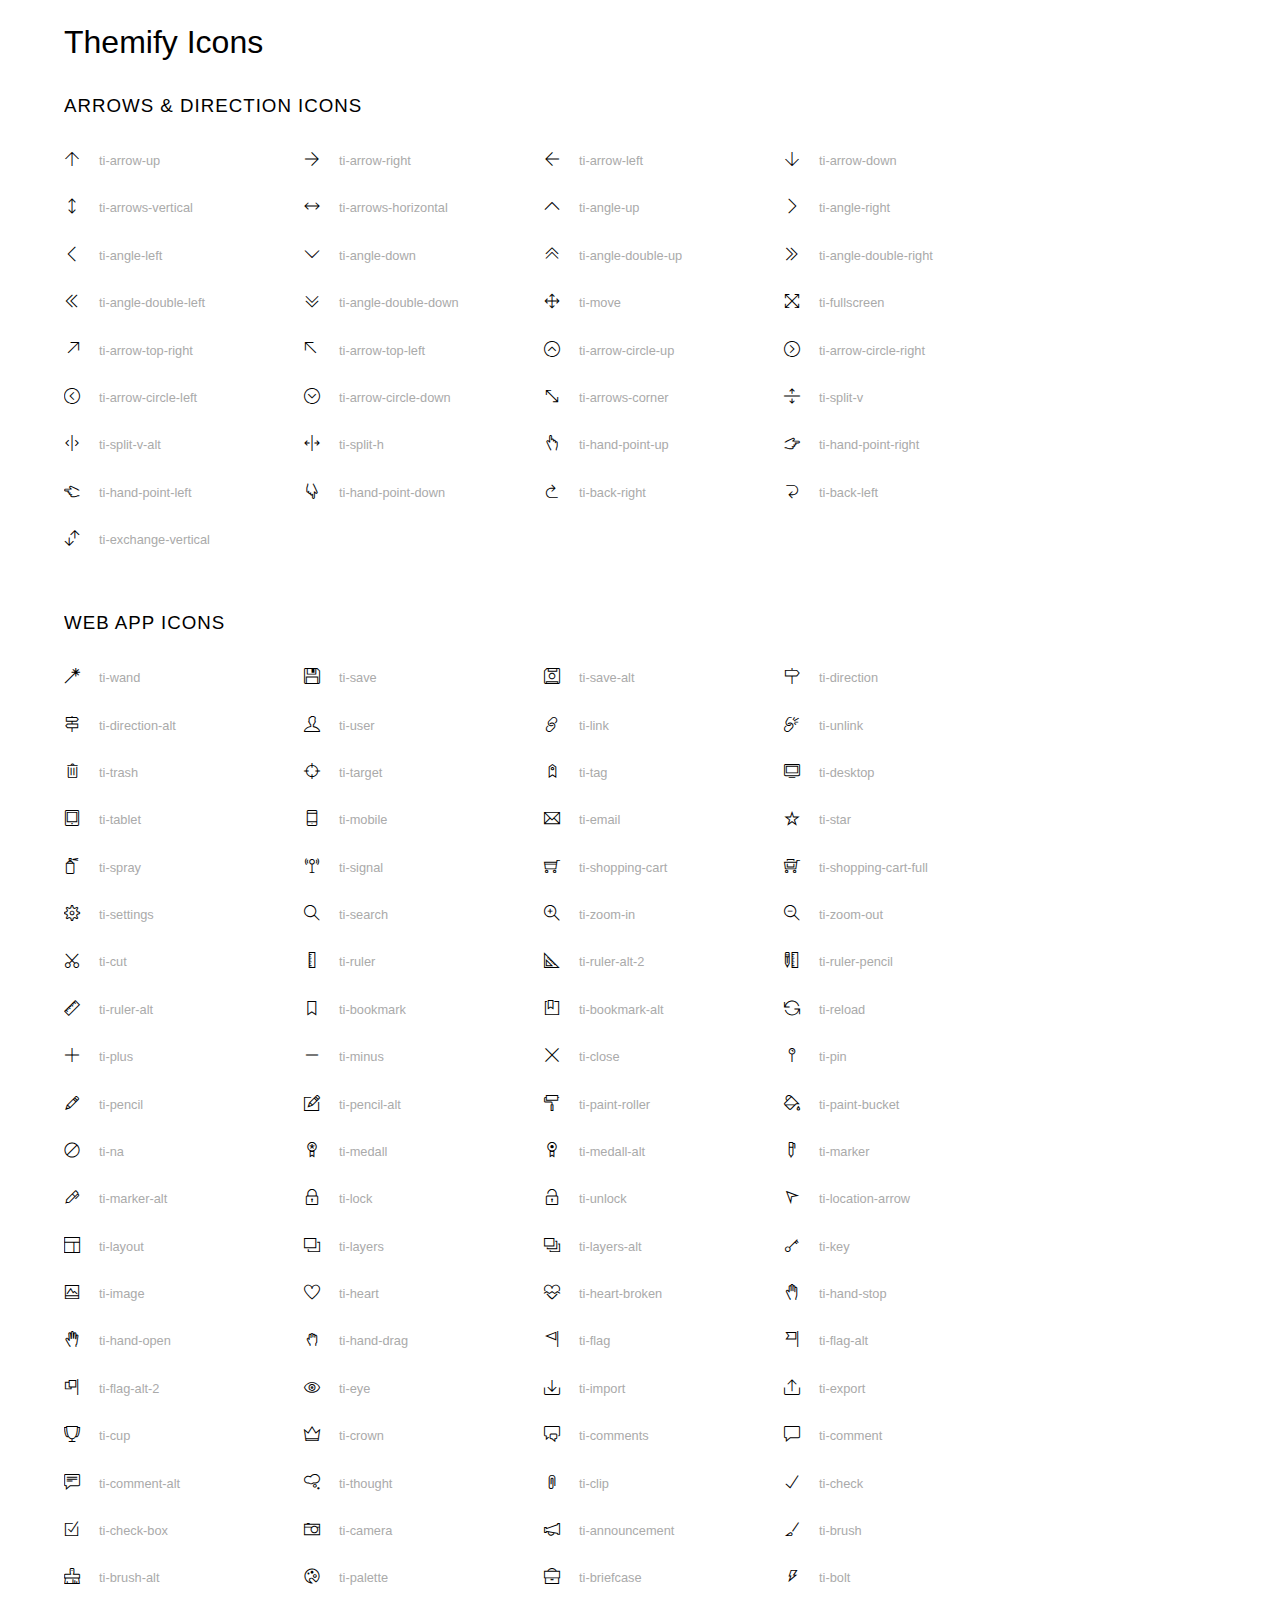
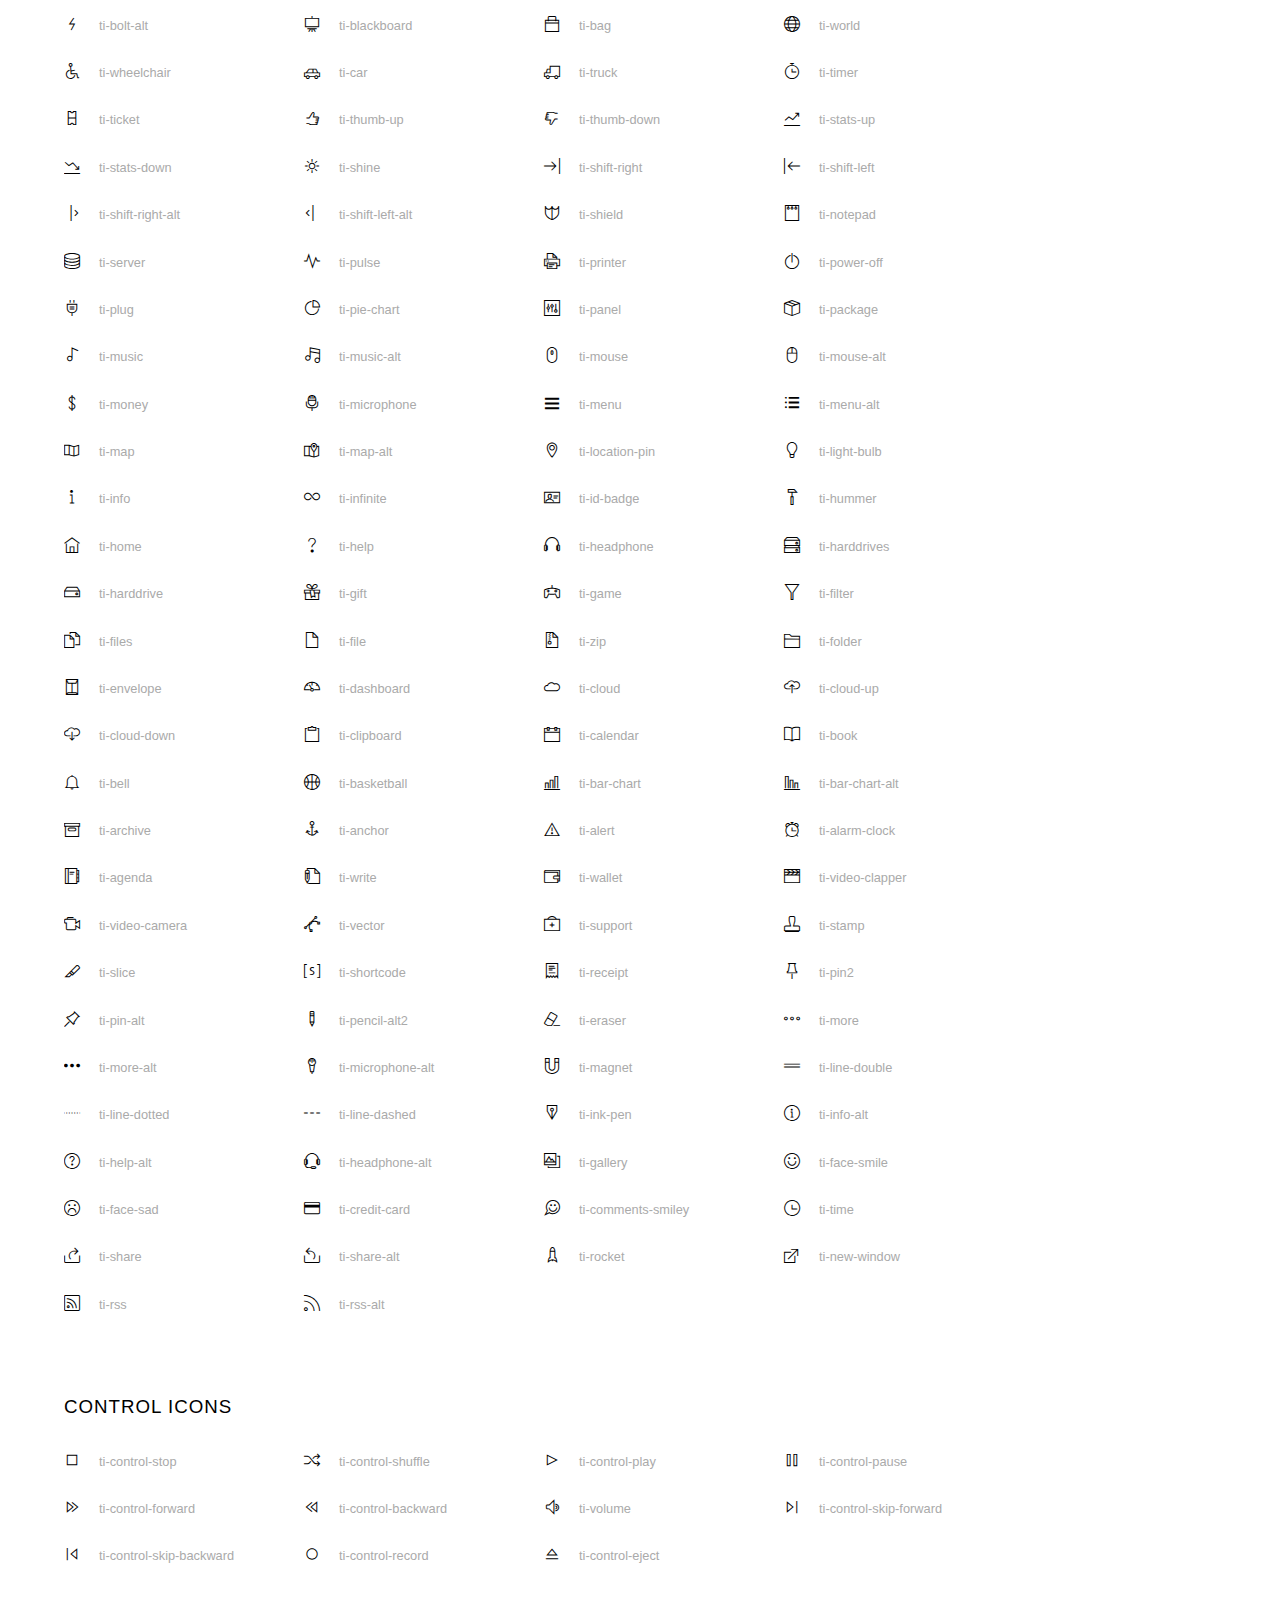
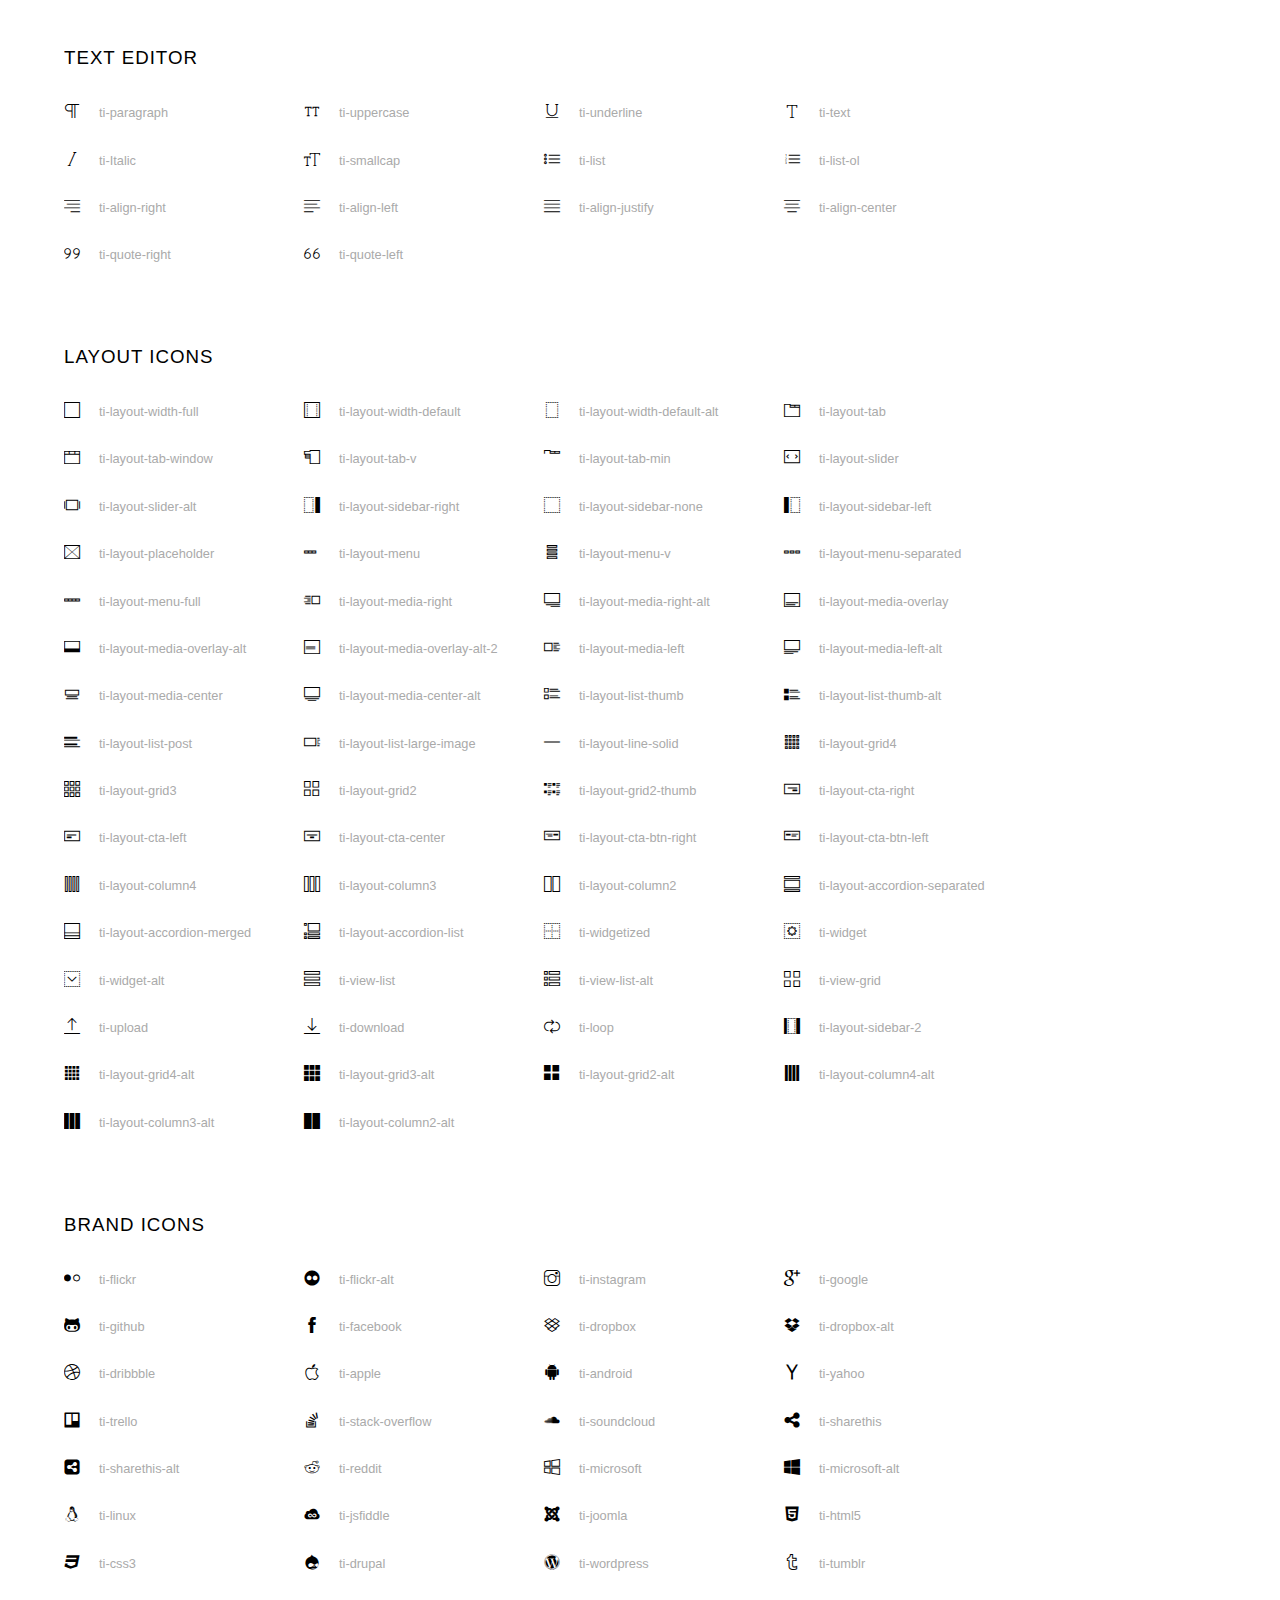
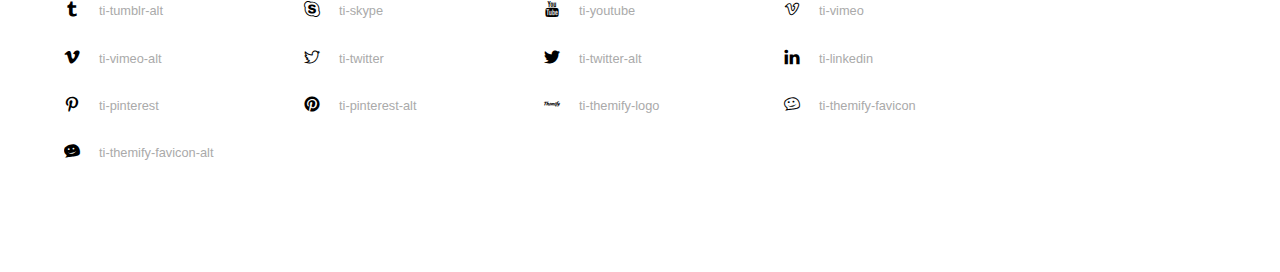
<file: font/themify-icons-font/themify-icons/index.html>
<!doctype html>
<html>
<head>
	<meta charset="utf-8">
	<title>Themify Icon Font</title>
	<meta name="viewport" content="width=device-width">
	<link rel="stylesheet" href="demo-files/demo.css">
	<link rel="stylesheet" href="themify-icons.css">
	<!--[if lt IE 8]><!-->
	<link rel="stylesheet" href="ie7/ie7.css">
	<!--<![endif]-->
</head>
<body>
	<h1>Themify Icons</h1>

	<div class="icon-section">

		<div class="icon-section">
			<h3>Arrows &amp; Direction Icons </h3>

			<div class="icon-container">
				<span class="ti-arrow-up"></span><span class="icon-name"> ti-arrow-up</span>
			</div>
			<div class="icon-container">
				<span class="ti-arrow-right"></span><span class="icon-name"> ti-arrow-right</span>
			</div>
			<div class="icon-container">
				<span class="ti-arrow-left"></span><span class="icon-name"> ti-arrow-left</span>
			</div>
			<div class="icon-container">
				<span class="ti-arrow-down"></span><span class="icon-name"> ti-arrow-down</span>
			</div>
			<div class="icon-container">
				<span class="ti-arrows-vertical"></span><span class="icon-name"> ti-arrows-vertical</span>
			</div>
			<div class="icon-container">
				<span class="ti-arrows-horizontal"></span><span class="icon-name"> ti-arrows-horizontal</span>
			</div>
			<div class="icon-container">
				<span class="ti-angle-up"></span><span class="icon-name"> ti-angle-up</span>
			</div>
			<div class="icon-container">
				<span class="ti-angle-right"></span><span class="icon-name"> ti-angle-right</span>
			</div>
			<div class="icon-container">
				<span class="ti-angle-left"></span><span class="icon-name"> ti-angle-left</span>
			</div>
			<div class="icon-container">
				<span class="ti-angle-down"></span><span class="icon-name"> ti-angle-down</span>
			</div>	
			<div class="icon-container">
				<span class="ti-angle-double-up"></span><span class="icon-name"> ti-angle-double-up</span>
			</div>
			<div class="icon-container">
				<span class="ti-angle-double-right"></span><span class="icon-name"> ti-angle-double-right</span>
			</div>
			<div class="icon-container">
				<span class="ti-angle-double-left"></span><span class="icon-name"> ti-angle-double-left</span>
			</div>
			<div class="icon-container">
				<span class="ti-angle-double-down"></span><span class="icon-name"> ti-angle-double-down</span>
			</div>					
			<div class="icon-container">
				<span class="ti-move"></span><span class="icon-name"> ti-move</span>
			</div>
			<div class="icon-container">
				<span class="ti-fullscreen"></span><span class="icon-name"> ti-fullscreen</span>
			</div>
			<div class="icon-container">
				<span class="ti-arrow-top-right"></span><span class="icon-name"> ti-arrow-top-right</span>
			</div>
			<div class="icon-container">
				<span class="ti-arrow-top-left"></span><span class="icon-name"> ti-arrow-top-left</span>
			</div>
			<div class="icon-container">
				<span class="ti-arrow-circle-up"></span><span class="icon-name"> ti-arrow-circle-up</span>
			</div>
			<div class="icon-container">
				<span class="ti-arrow-circle-right"></span><span class="icon-name"> ti-arrow-circle-right</span>
			</div>
			<div class="icon-container">
				<span class="ti-arrow-circle-left"></span><span class="icon-name"> ti-arrow-circle-left</span>
			</div>
			<div class="icon-container">
				<span class="ti-arrow-circle-down"></span><span class="icon-name"> ti-arrow-circle-down</span>
			</div>
			<div class="icon-container">
				<span class="ti-arrows-corner"></span><span class="icon-name"> ti-arrows-corner</span>
			</div>
			<div class="icon-container">
				<span class="ti-split-v"></span><span class="icon-name"> ti-split-v</span>
			</div>

			<div class="icon-container">
				<span class="ti-split-v-alt"></span><span class="icon-name"> ti-split-v-alt</span>
			</div>
			<div class="icon-container">
				<span class="ti-split-h"></span><span class="icon-name"> ti-split-h</span>
			</div>
			<div class="icon-container">
				<span class="ti-hand-point-up"></span><span class="icon-name"> ti-hand-point-up</span>
			</div>
			<div class="icon-container">
				<span class="ti-hand-point-right"></span><span class="icon-name"> ti-hand-point-right</span>
			</div>
			<div class="icon-container">
				<span class="ti-hand-point-left"></span><span class="icon-name"> ti-hand-point-left</span>
			</div>
			<div class="icon-container">
				<span class="ti-hand-point-down"></span><span class="icon-name"> ti-hand-point-down</span>
			</div>
			<div class="icon-container">
				<span class="ti-back-right"></span><span class="icon-name"> ti-back-right</span>
			</div>
			<div class="icon-container">
				<span class="ti-back-left"></span><span class="icon-name"> ti-back-left</span>
			</div>
			<div class="icon-container">
				<span class="ti-exchange-vertical"></span><span class="icon-name"> ti-exchange-vertical</span>
			</div>

		</div> <!-- Arrows Icons -->



		<h3>Web App Icons</h3>
		
		<div class="icon-section">

			<div class="icon-container">
				<span class="ti-wand"></span><span class="icon-name"> ti-wand</span>
			</div>
			<div class="icon-container">
				<span class="ti-save"></span><span class="icon-name"> ti-save</span>
			</div>
			<div class="icon-container">
				<span class="ti-save-alt"></span><span class="icon-name"> ti-save-alt</span>
			</div>

			<div class="icon-container">
				<span class="ti-direction"></span><span class="icon-name"> ti-direction</span>
			</div>
			<div class="icon-container">
				<span class="ti-direction-alt"></span><span class="icon-name"> ti-direction-alt</span>
			</div>
			<div class="icon-container">
				<span class="ti-user"></span><span class="icon-name"> ti-user</span>
			</div>
			<div class="icon-container">
				<span class="ti-link"></span><span class="icon-name"> ti-link</span>
			</div>
			<div class="icon-container">
				<span class="ti-unlink"></span><span class="icon-name"> ti-unlink</span>
			</div>
			<div class="icon-container">
				<span class="ti-trash"></span><span class="icon-name"> ti-trash</span>
			</div>
			<div class="icon-container">
				<span class="ti-target"></span><span class="icon-name"> ti-target</span>
			</div>
			<div class="icon-container">
				<span class="ti-tag"></span><span class="icon-name"> ti-tag</span>
			</div>
			<div class="icon-container">
				<span class="ti-desktop"></span><span class="icon-name"> ti-desktop</span>
			</div>
			<div class="icon-container">
				<span class="ti-tablet"></span><span class="icon-name"> ti-tablet</span>
			</div>
			<div class="icon-container">
				<span class="ti-mobile"></span><span class="icon-name"> ti-mobile</span>
			</div>
			<div class="icon-container">
				<span class="ti-email"></span><span class="icon-name"> ti-email</span>
			</div>	
			<div class="icon-container">
				<span class="ti-star"></span><span class="icon-name"> ti-star</span>
			</div>
			<div class="icon-container">
				<span class="ti-spray"></span><span class="icon-name"> ti-spray</span>
			</div>
			<div class="icon-container">
				<span class="ti-signal"></span><span class="icon-name"> ti-signal</span>
			</div>
			<div class="icon-container">
				<span class="ti-shopping-cart"></span><span class="icon-name"> ti-shopping-cart</span>
			</div>
			<div class="icon-container">
				<span class="ti-shopping-cart-full"></span><span class="icon-name"> ti-shopping-cart-full</span>
			</div>
			<div class="icon-container">
				<span class="ti-settings"></span><span class="icon-name"> ti-settings</span>
			</div>
			<div class="icon-container">
				<span class="ti-search"></span><span class="icon-name"> ti-search</span>
			</div>
			<div class="icon-container">
				<span class="ti-zoom-in"></span><span class="icon-name"> ti-zoom-in</span>
			</div>
			<div class="icon-container">
				<span class="ti-zoom-out"></span><span class="icon-name"> ti-zoom-out</span>
			</div>
			<div class="icon-container">
				<span class="ti-cut"></span><span class="icon-name"> ti-cut</span>
			</div>
			<div class="icon-container">
				<span class="ti-ruler"></span><span class="icon-name"> ti-ruler</span>
			</div>
			<div class="icon-container">
				<span class="ti-ruler-alt-2"></span><span class="icon-name"> ti-ruler-alt-2</span>
			</div>			
			<div class="icon-container">
				<span class="ti-ruler-pencil"></span><span class="icon-name"> ti-ruler-pencil</span>
			</div>
			<div class="icon-container">
				<span class="ti-ruler-alt"></span><span class="icon-name"> ti-ruler-alt</span>
			</div>
			<div class="icon-container">
				<span class="ti-bookmark"></span><span class="icon-name"> ti-bookmark</span>
			</div>
			<div class="icon-container">
				<span class="ti-bookmark-alt"></span><span class="icon-name"> ti-bookmark-alt</span>
			</div>
			<div class="icon-container">
				<span class="ti-reload"></span><span class="icon-name"> ti-reload</span>
			</div>
			<div class="icon-container">
				<span class="ti-plus"></span><span class="icon-name"> ti-plus</span>
			</div>
			<div class="icon-container">
				<span class="ti-minus"></span><span class="icon-name"> ti-minus</span>
			</div>
			<div class="icon-container">
				<span class="ti-close"></span><span class="icon-name"> ti-close</span>
			</div>			
			<div class="icon-container">
				<span class="ti-pin"></span><span class="icon-name"> ti-pin</span>
			</div>
			<div class="icon-container">
				<span class="ti-pencil"></span><span class="icon-name"> ti-pencil</span>
			</div>
					
		  	<div class="icon-container">
				<span class="ti-pencil-alt"></span><span class="icon-name"> ti-pencil-alt</span>
			</div>
			<div class="icon-container">
				<span class="ti-paint-roller"></span><span class="icon-name"> ti-paint-roller</span>
			</div>
			<div class="icon-container">
				<span class="ti-paint-bucket"></span><span class="icon-name"> ti-paint-bucket</span>
			</div>
			<div class="icon-container">
				<span class="ti-na"></span><span class="icon-name"> ti-na</span>
			</div>
			<div class="icon-container">
				<span class="ti-medall"></span><span class="icon-name"> ti-medall</span>
			</div>
			<div class="icon-container">
				<span class="ti-medall-alt"></span><span class="icon-name"> ti-medall-alt</span>
			</div>
			<div class="icon-container">
				<span class="ti-marker"></span><span class="icon-name"> ti-marker</span>
			</div>
			<div class="icon-container">
				<span class="ti-marker-alt"></span><span class="icon-name"> ti-marker-alt</span>
			</div>

			<div class="icon-container">
				<span class="ti-lock"></span><span class="icon-name"> ti-lock</span>
			</div>
			<div class="icon-container">
				<span class="ti-unlock"></span><span class="icon-name"> ti-unlock</span>
			</div>
			<div class="icon-container">
				<span class="ti-location-arrow"></span><span class="icon-name"> ti-location-arrow</span>
			</div>
			<div class="icon-container">
				<span class="ti-layout"></span><span class="icon-name"> ti-layout</span>
			</div>
			<div class="icon-container">
				<span class="ti-layers"></span><span class="icon-name"> ti-layers</span>
			</div>
			<div class="icon-container">
				<span class="ti-layers-alt"></span><span class="icon-name"> ti-layers-alt</span>
			</div>
			<div class="icon-container">
				<span class="ti-key"></span><span class="icon-name"> ti-key</span>
			</div>
			<div class="icon-container">
				<span class="ti-image"></span><span class="icon-name"> ti-image</span>
			</div>
			<div class="icon-container">
				<span class="ti-heart"></span><span class="icon-name"> ti-heart</span>
			</div>
			<div class="icon-container">
				<span class="ti-heart-broken"></span><span class="icon-name"> ti-heart-broken</span>
			</div>
			<div class="icon-container">
				<span class="ti-hand-stop"></span><span class="icon-name"> ti-hand-stop</span>
			</div>
			<div class="icon-container">
				<span class="ti-hand-open"></span><span class="icon-name"> ti-hand-open</span>
			</div>
			<div class="icon-container">
				<span class="ti-hand-drag"></span><span class="icon-name"> ti-hand-drag</span>
			</div>
			<div class="icon-container">
				<span class="ti-flag"></span><span class="icon-name"> ti-flag</span>
			</div>
			<div class="icon-container">
				<span class="ti-flag-alt"></span><span class="icon-name"> ti-flag-alt</span>
			</div>
			<div class="icon-container">
				<span class="ti-flag-alt-2"></span><span class="icon-name"> ti-flag-alt-2</span>
			</div>
			<div class="icon-container">
				<span class="ti-eye"></span><span class="icon-name"> ti-eye</span>
			</div>
			<div class="icon-container">
				<span class="ti-import"></span><span class="icon-name"> ti-import</span>
			</div>			
			<div class="icon-container">
				<span class="ti-export"></span><span class="icon-name"> ti-export</span>
			</div>
			<div class="icon-container">
				<span class="ti-cup"></span><span class="icon-name"> ti-cup</span>
			</div>
			<div class="icon-container">
				<span class="ti-crown"></span><span class="icon-name"> ti-crown</span>
			</div>
			<div class="icon-container">
				<span class="ti-comments"></span><span class="icon-name"> ti-comments</span>
			</div>
			<div class="icon-container">
				<span class="ti-comment"></span><span class="icon-name"> ti-comment</span>
			</div>
			<div class="icon-container">
				<span class="ti-comment-alt"></span><span class="icon-name"> ti-comment-alt</span>
			</div>
			<div class="icon-container">
				<span class="ti-thought"></span><span class="icon-name"> ti-thought</span>
			</div>			
			<div class="icon-container">
				<span class="ti-clip"></span><span class="icon-name"> ti-clip</span>
			</div>

			<div class="icon-container">
				<span class="ti-check"></span><span class="icon-name"> ti-check</span>
			</div>
			<div class="icon-container">
				<span class="ti-check-box"></span><span class="icon-name"> ti-check-box</span>
			</div>
			<div class="icon-container">
				<span class="ti-camera"></span><span class="icon-name"> ti-camera</span>
			</div>
			<div class="icon-container">
				<span class="ti-announcement"></span><span class="icon-name"> ti-announcement</span>
			</div>
			<div class="icon-container">
				<span class="ti-brush"></span><span class="icon-name"> ti-brush</span>
			</div>
			<div class="icon-container">
				<span class="ti-brush-alt"></span><span class="icon-name"> ti-brush-alt</span>
			</div>
			<div class="icon-container">
				<span class="ti-palette"></span><span class="icon-name"> ti-palette</span>
			</div>			
			<div class="icon-container">
				<span class="ti-briefcase"></span><span class="icon-name"> ti-briefcase</span>
			</div>
			<div class="icon-container">
				<span class="ti-bolt"></span><span class="icon-name"> ti-bolt</span>
			</div>
			<div class="icon-container">
				<span class="ti-bolt-alt"></span><span class="icon-name"> ti-bolt-alt</span>
			</div>
			<div class="icon-container">
				<span class="ti-blackboard"></span><span class="icon-name"> ti-blackboard</span>
			</div>
			<div class="icon-container">
				<span class="ti-bag"></span><span class="icon-name"> ti-bag</span>
			</div>
			<div class="icon-container">
				<span class="ti-world"></span><span class="icon-name"> ti-world</span>
			</div>
			<div class="icon-container">
				<span class="ti-wheelchair"></span><span class="icon-name"> ti-wheelchair</span>
			</div>
			<div class="icon-container">
				<span class="ti-car"></span><span class="icon-name"> ti-car</span>
			</div>
			<div class="icon-container">
				<span class="ti-truck"></span><span class="icon-name"> ti-truck</span>
			</div>
			<div class="icon-container">
				<span class="ti-timer"></span><span class="icon-name"> ti-timer</span>
			</div>
			<div class="icon-container">
				<span class="ti-ticket"></span><span class="icon-name"> ti-ticket</span>
			</div>
			<div class="icon-container">
				<span class="ti-thumb-up"></span><span class="icon-name"> ti-thumb-up</span>
			</div>
			<div class="icon-container">
				<span class="ti-thumb-down"></span><span class="icon-name"> ti-thumb-down</span>
			</div>

			<div class="icon-container">
				<span class="ti-stats-up"></span><span class="icon-name"> ti-stats-up</span>
			</div>
			<div class="icon-container">
				<span class="ti-stats-down"></span><span class="icon-name"> ti-stats-down</span>
			</div>
			<div class="icon-container">
				<span class="ti-shine"></span><span class="icon-name"> ti-shine</span>
			</div>
			<div class="icon-container">
				<span class="ti-shift-right"></span><span class="icon-name"> ti-shift-right</span>
			</div>
			<div class="icon-container">
				<span class="ti-shift-left"></span><span class="icon-name"> ti-shift-left</span>
			</div>

			<div class="icon-container">
				<span class="ti-shift-right-alt"></span><span class="icon-name"> ti-shift-right-alt</span>
			</div>
			<div class="icon-container">
				<span class="ti-shift-left-alt"></span><span class="icon-name"> ti-shift-left-alt</span>
			</div>
			<div class="icon-container">
				<span class="ti-shield"></span><span class="icon-name"> ti-shield</span>
			</div>
			<div class="icon-container">
				<span class="ti-notepad"></span><span class="icon-name"> ti-notepad</span>
			</div>
			<div class="icon-container">
				<span class="ti-server"></span><span class="icon-name"> ti-server</span>
			</div>

			<div class="icon-container">
				<span class="ti-pulse"></span><span class="icon-name"> ti-pulse</span>
			</div>
			<div class="icon-container">
				<span class="ti-printer"></span><span class="icon-name"> ti-printer</span>
			</div>
			<div class="icon-container">
				<span class="ti-power-off"></span><span class="icon-name"> ti-power-off</span>
			</div>
			<div class="icon-container">
				<span class="ti-plug"></span><span class="icon-name"> ti-plug</span>
			</div>
			<div class="icon-container">
				<span class="ti-pie-chart"></span><span class="icon-name"> ti-pie-chart</span>
			</div>

			<div class="icon-container">
				<span class="ti-panel"></span><span class="icon-name"> ti-panel</span>
			</div>
			<div class="icon-container">
				<span class="ti-package"></span><span class="icon-name"> ti-package</span>
			</div>
			<div class="icon-container">
				<span class="ti-music"></span><span class="icon-name"> ti-music</span>
			</div>
			<div class="icon-container">
				<span class="ti-music-alt"></span><span class="icon-name"> ti-music-alt</span>
			</div>
			<div class="icon-container">
				<span class="ti-mouse"></span><span class="icon-name"> ti-mouse</span>
			</div>
			<div class="icon-container">
				<span class="ti-mouse-alt"></span><span class="icon-name"> ti-mouse-alt</span>
			</div>
			<div class="icon-container">
				<span class="ti-money"></span><span class="icon-name"> ti-money</span>
			</div>
			<div class="icon-container">
				<span class="ti-microphone"></span><span class="icon-name"> ti-microphone</span>
			</div>
			<div class="icon-container">
				<span class="ti-menu"></span><span class="icon-name"> ti-menu</span>
			</div>
			<div class="icon-container">
				<span class="ti-menu-alt"></span><span class="icon-name"> ti-menu-alt</span>
			</div>
			<div class="icon-container">
				<span class="ti-map"></span><span class="icon-name"> ti-map</span>
			</div>
			<div class="icon-container">
				<span class="ti-map-alt"></span><span class="icon-name"> ti-map-alt</span>
			</div>

			<div class="icon-container">
				<span class="ti-location-pin"></span><span class="icon-name"> ti-location-pin</span>
			</div>

			<div class="icon-container">
				<span class="ti-light-bulb"></span><span class="icon-name"> ti-light-bulb</span>
			</div>
			<div class="icon-container">
				<span class="ti-info"></span><span class="icon-name"> ti-info</span>
			</div>
			<div class="icon-container">
				<span class="ti-infinite"></span><span class="icon-name"> ti-infinite</span>
			</div>
			<div class="icon-container">
				<span class="ti-id-badge"></span><span class="icon-name"> ti-id-badge</span>
			</div>
			<div class="icon-container">
				<span class="ti-hummer"></span><span class="icon-name"> ti-hummer</span>
			</div>
			<div class="icon-container">
				<span class="ti-home"></span><span class="icon-name"> ti-home</span>
			</div>
			<div class="icon-container">
				<span class="ti-help"></span><span class="icon-name"> ti-help</span>
			</div>
			<div class="icon-container">
				<span class="ti-headphone"></span><span class="icon-name"> ti-headphone</span>
			</div>
			<div class="icon-container">
				<span class="ti-harddrives"></span><span class="icon-name"> ti-harddrives</span>
			</div>
			<div class="icon-container">
				<span class="ti-harddrive"></span><span class="icon-name"> ti-harddrive</span>
			</div>
			<div class="icon-container">
				<span class="ti-gift"></span><span class="icon-name"> ti-gift</span>
			</div>
			<div class="icon-container">
				<span class="ti-game"></span><span class="icon-name"> ti-game</span>
			</div>
			<div class="icon-container">
				<span class="ti-filter"></span><span class="icon-name"> ti-filter</span>
			</div>
			<div class="icon-container">
				<span class="ti-files"></span><span class="icon-name"> ti-files</span>
			</div>
			<div class="icon-container">
				<span class="ti-file"></span><span class="icon-name"> ti-file</span>
			</div>
			<div class="icon-container">
				<span class="ti-zip"></span><span class="icon-name"> ti-zip</span>
			</div>
			<div class="icon-container">
				<span class="ti-folder"></span><span class="icon-name"> ti-folder</span>
			</div>			
			<div class="icon-container">
				<span class="ti-envelope"></span><span class="icon-name"> ti-envelope</span>
			</div>


			<div class="icon-container">
				<span class="ti-dashboard"></span><span class="icon-name"> ti-dashboard</span>
			</div>
			<div class="icon-container">
				<span class="ti-cloud"></span><span class="icon-name"> ti-cloud</span>
			</div>
			<div class="icon-container">
				<span class="ti-cloud-up"></span><span class="icon-name"> ti-cloud-up</span>
			</div>
			<div class="icon-container">
				<span class="ti-cloud-down"></span><span class="icon-name"> ti-cloud-down</span>
			</div>
			<div class="icon-container">
				<span class="ti-clipboard"></span><span class="icon-name"> ti-clipboard</span>
			</div>
			<div class="icon-container">
				<span class="ti-calendar"></span><span class="icon-name"> ti-calendar</span>
			</div>
			<div class="icon-container">
				<span class="ti-book"></span><span class="icon-name"> ti-book</span>
			</div>
			<div class="icon-container">
				<span class="ti-bell"></span><span class="icon-name"> ti-bell</span>
			</div>
			<div class="icon-container">
				<span class="ti-basketball"></span><span class="icon-name"> ti-basketball</span>
			</div>
			<div class="icon-container">
				<span class="ti-bar-chart"></span><span class="icon-name"> ti-bar-chart</span>
			</div>
			<div class="icon-container">
				<span class="ti-bar-chart-alt"></span><span class="icon-name"> ti-bar-chart-alt</span>
			</div>


			<div class="icon-container">
				<span class="ti-archive"></span><span class="icon-name"> ti-archive</span>
			</div>
			<div class="icon-container">
				<span class="ti-anchor"></span><span class="icon-name"> ti-anchor</span>
			</div>

			<div class="icon-container">
				<span class="ti-alert"></span><span class="icon-name"> ti-alert</span>
			</div>
			<div class="icon-container">
				<span class="ti-alarm-clock"></span><span class="icon-name"> ti-alarm-clock</span>
			</div>
			<div class="icon-container">
				<span class="ti-agenda"></span><span class="icon-name"> ti-agenda</span>
			</div>
			<div class="icon-container">
				<span class="ti-write"></span><span class="icon-name"> ti-write</span>
			</div>

			<div class="icon-container">
				<span class="ti-wallet"></span><span class="icon-name"> ti-wallet</span>
			</div>
			<div class="icon-container">
				<span class="ti-video-clapper"></span><span class="icon-name"> ti-video-clapper</span>
			</div>
			<div class="icon-container">
				<span class="ti-video-camera"></span><span class="icon-name"> ti-video-camera</span>
			</div>
			<div class="icon-container">
				<span class="ti-vector"></span><span class="icon-name"> ti-vector</span>
			</div>

			<div class="icon-container">
				<span class="ti-support"></span><span class="icon-name"> ti-support</span>
			</div>
			<div class="icon-container">
				<span class="ti-stamp"></span><span class="icon-name"> ti-stamp</span>
			</div>
			<div class="icon-container">
				<span class="ti-slice"></span><span class="icon-name"> ti-slice</span>
			</div>
			<div class="icon-container">
				<span class="ti-shortcode"></span><span class="icon-name"> ti-shortcode</span>
			</div>
			<div class="icon-container">
				<span class="ti-receipt"></span><span class="icon-name"> ti-receipt</span>
			</div>
			<div class="icon-container">
				<span class="ti-pin2"></span><span class="icon-name"> ti-pin2</span>
			</div>
			<div class="icon-container">
				<span class="ti-pin-alt"></span><span class="icon-name"> ti-pin-alt</span>
			</div>
			<div class="icon-container">
				<span class="ti-pencil-alt2"></span><span class="icon-name"> ti-pencil-alt2</span>
			</div>
			<div class="icon-container">
				<span class="ti-eraser"></span><span class="icon-name"> ti-eraser</span>
			</div>			
			<div class="icon-container">
				<span class="ti-more"></span><span class="icon-name"> ti-more</span>
			</div>
			<div class="icon-container">
				<span class="ti-more-alt"></span><span class="icon-name"> ti-more-alt</span>
			</div>
			<div class="icon-container">
				<span class="ti-microphone-alt"></span><span class="icon-name"> ti-microphone-alt</span>
			</div>
			<div class="icon-container">
				<span class="ti-magnet"></span><span class="icon-name"> ti-magnet</span>
			</div>
			<div class="icon-container">
				<span class="ti-line-double"></span><span class="icon-name"> ti-line-double</span>
			</div>
			<div class="icon-container">
				<span class="ti-line-dotted"></span><span class="icon-name"> ti-line-dotted</span>
			</div>
			<div class="icon-container">
				<span class="ti-line-dashed"></span><span class="icon-name"> ti-line-dashed</span>
			</div>

			<div class="icon-container">
				<span class="ti-ink-pen"></span><span class="icon-name"> ti-ink-pen</span>
			</div>
			<div class="icon-container">
				<span class="ti-info-alt"></span><span class="icon-name"> ti-info-alt</span>
			</div>
			<div class="icon-container">
				<span class="ti-help-alt"></span><span class="icon-name"> ti-help-alt</span>
			</div>
			<div class="icon-container">
				<span class="ti-headphone-alt"></span><span class="icon-name"> ti-headphone-alt</span>
			</div>

			<div class="icon-container">
				<span class="ti-gallery"></span><span class="icon-name"> ti-gallery</span>
			</div>
			<div class="icon-container">
				<span class="ti-face-smile"></span><span class="icon-name"> ti-face-smile</span>
			</div>
			<div class="icon-container">
				<span class="ti-face-sad"></span><span class="icon-name"> ti-face-sad</span>
			</div>
			<div class="icon-container">
				<span class="ti-credit-card"></span><span class="icon-name"> ti-credit-card</span>
			</div>
			<div class="icon-container">
				<span class="ti-comments-smiley"></span><span class="icon-name"> ti-comments-smiley</span>
			</div>
			<div class="icon-container">
				<span class="ti-time"></span><span class="icon-name"> ti-time</span>
			</div>
			<div class="icon-container">
				<span class="ti-share"></span><span class="icon-name"> ti-share</span>
			</div>
			<div class="icon-container">
				<span class="ti-share-alt"></span><span class="icon-name"> ti-share-alt</span>
			</div>
			<div class="icon-container">
				<span class="ti-rocket"></span><span class="icon-name"> ti-rocket</span>
			</div>

			<div class="icon-container">
				<span class="ti-new-window"></span><span class="icon-name"> ti-new-window</span>
			</div>

			<div class="icon-container">
				<span class="ti-rss"></span><span class="icon-name"> ti-rss</span>
			</div>

			<div class="icon-container">
				<span class="ti-rss-alt"></span><span class="icon-name"> ti-rss-alt</span>
			</div>
			
		</div><!-- Web App Icons -->


		<div class="icon-section">
			<h3>Control Icons</h3>
			<div class="icon-container">
				<span class="ti-control-stop"></span><span class="icon-name"> ti-control-stop</span>
			</div>
			<div class="icon-container">
				<span class="ti-control-shuffle"></span><span class="icon-name"> ti-control-shuffle</span>
			</div>
			<div class="icon-container">
				<span class="ti-control-play"></span><span class="icon-name"> ti-control-play</span>
			</div>
			<div class="icon-container">
				<span class="ti-control-pause"></span><span class="icon-name"> ti-control-pause</span>
			</div>
			<div class="icon-container">
				<span class="ti-control-forward"></span><span class="icon-name"> ti-control-forward</span>
			</div>
			<div class="icon-container">
				<span class="ti-control-backward"></span><span class="icon-name"> ti-control-backward</span>
			</div>	
			<div class="icon-container">
				<span class="ti-volume"></span><span class="icon-name"> ti-volume</span>
			</div>
			<div class="icon-container">
				<span class="ti-control-skip-forward"></span><span class="icon-name"> ti-control-skip-forward</span>
			</div>
			<div class="icon-container">
				<span class="ti-control-skip-backward"></span><span class="icon-name"> ti-control-skip-backward</span>
			</div>
			<div class="icon-container">
				<span class="ti-control-record"></span><span class="icon-name"> ti-control-record</span>
			</div>
			<div class="icon-container">
				<span class="ti-control-eject"></span><span class="icon-name"> ti-control-eject</span>
			</div>			
		</div> <!-- Control Icons -->


		<div class="icon-section">
			<h3>Text Editor</h3>

			<div class="icon-container">
				<span class="ti-paragraph"></span><span class="icon-name"> ti-paragraph</span>
			</div>
			<div class="icon-container">
				<span class="ti-uppercase"></span><span class="icon-name"> ti-uppercase</span>
			</div>

			<div class="icon-container">
				<span class="ti-underline"></span><span class="icon-name"> ti-underline</span>
			</div>
			<div class="icon-container">
				<span class="ti-text"></span><span class="icon-name"> ti-text</span>
			</div>
			<div class="icon-container">
				<span class="ti-Italic"></span><span class="icon-name"> ti-Italic</span>
			</div>
			<div class="icon-container">
				<span class="ti-smallcap"></span><span class="icon-name"> ti-smallcap</span>
			</div>
			<div class="icon-container">
				<span class="ti-list"></span><span class="icon-name"> ti-list</span>
			</div>
			<div class="icon-container">
				<span class="ti-list-ol"></span><span class="icon-name"> ti-list-ol</span>
			</div>
			<div class="icon-container">
				<span class="ti-align-right"></span><span class="icon-name"> ti-align-right</span>
			</div>
			<div class="icon-container">
				<span class="ti-align-left"></span><span class="icon-name"> ti-align-left</span>
			</div>
			<div class="icon-container">
				<span class="ti-align-justify"></span><span class="icon-name"> ti-align-justify</span>
			</div>
			<div class="icon-container">
				<span class="ti-align-center"></span><span class="icon-name"> ti-align-center</span>
			</div>
			<div class="icon-container">
				<span class="ti-quote-right"></span><span class="icon-name"> ti-quote-right</span>
			</div>
			<div class="icon-container">
				<span class="ti-quote-left"></span><span class="icon-name"> ti-quote-left</span>
			</div>

		</div> <!-- Text Editor -->



		<div class="icon-section">
			<h3>Layout Icons</h3>
			<div class="icon-container">
				<span class="ti-layout-width-full"></span><span class="icon-name"> ti-layout-width-full</span>
			</div>
			<div class="icon-container">
				<span class="ti-layout-width-default"></span><span class="icon-name"> ti-layout-width-default</span>
			</div>
			<div class="icon-container">
				<span class="ti-layout-width-default-alt"></span><span class="icon-name"> ti-layout-width-default-alt</span>
			</div>
			<div class="icon-container">
				<span class="ti-layout-tab"></span><span class="icon-name"> ti-layout-tab</span>
			</div>
			<div class="icon-container">
				<span class="ti-layout-tab-window"></span><span class="icon-name"> ti-layout-tab-window</span>
			</div>
			<div class="icon-container">
				<span class="ti-layout-tab-v"></span><span class="icon-name"> ti-layout-tab-v</span>
			</div>
			<div class="icon-container">
				<span class="ti-layout-tab-min"></span><span class="icon-name"> ti-layout-tab-min</span>
			</div>
			<div class="icon-container">
				<span class="ti-layout-slider"></span><span class="icon-name"> ti-layout-slider</span>
			</div>
			<div class="icon-container">
				<span class="ti-layout-slider-alt"></span><span class="icon-name"> ti-layout-slider-alt</span>
			</div>
			<div class="icon-container">
				<span class="ti-layout-sidebar-right"></span><span class="icon-name"> ti-layout-sidebar-right</span>
			</div>
			<div class="icon-container">
				<span class="ti-layout-sidebar-none"></span><span class="icon-name"> ti-layout-sidebar-none</span>
			</div>
			<div class="icon-container">
				<span class="ti-layout-sidebar-left"></span><span class="icon-name"> ti-layout-sidebar-left</span>
			</div>
			<div class="icon-container">
				<span class="ti-layout-placeholder"></span><span class="icon-name"> ti-layout-placeholder</span>
			</div>
			<div class="icon-container">
				<span class="ti-layout-menu"></span><span class="icon-name"> ti-layout-menu</span>
			</div>
			<div class="icon-container">
				<span class="ti-layout-menu-v"></span><span class="icon-name"> ti-layout-menu-v</span>
			</div>
			<div class="icon-container">
				<span class="ti-layout-menu-separated"></span><span class="icon-name"> ti-layout-menu-separated</span>
			</div>
			<div class="icon-container">
				<span class="ti-layout-menu-full"></span><span class="icon-name"> ti-layout-menu-full</span>
			</div>
			<div class="icon-container">
				<span class="ti-layout-media-right"></span><span class="icon-name"> ti-layout-media-right</span>
			</div>
			<div class="icon-container">
				<span class="ti-layout-media-right-alt"></span><span class="icon-name"> ti-layout-media-right-alt</span>
			</div>
			<div class="icon-container">
				<span class="ti-layout-media-overlay"></span><span class="icon-name"> ti-layout-media-overlay</span>
			</div>
			<div class="icon-container">
				<span class="ti-layout-media-overlay-alt"></span><span class="icon-name"> ti-layout-media-overlay-alt</span>
			</div>
			<div class="icon-container">
				<span class="ti-layout-media-overlay-alt-2"></span><span class="icon-name"> ti-layout-media-overlay-alt-2</span>
			</div>
			<div class="icon-container">
				<span class="ti-layout-media-left"></span><span class="icon-name"> ti-layout-media-left</span>
			</div>
			<div class="icon-container">
				<span class="ti-layout-media-left-alt"></span><span class="icon-name"> ti-layout-media-left-alt</span>
			</div>
			<div class="icon-container">
				<span class="ti-layout-media-center"></span><span class="icon-name"> ti-layout-media-center</span>
			</div>
			<div class="icon-container">
				<span class="ti-layout-media-center-alt"></span><span class="icon-name"> ti-layout-media-center-alt</span>
			</div>
			<div class="icon-container">
				<span class="ti-layout-list-thumb"></span><span class="icon-name"> ti-layout-list-thumb</span>
			</div>
			<div class="icon-container">
				<span class="ti-layout-list-thumb-alt"></span><span class="icon-name"> ti-layout-list-thumb-alt</span>
			</div>
			<div class="icon-container">
				<span class="ti-layout-list-post"></span><span class="icon-name"> ti-layout-list-post</span>
			</div>
			<div class="icon-container">
				<span class="ti-layout-list-large-image"></span><span class="icon-name"> ti-layout-list-large-image</span>
			</div>
			<div class="icon-container">
				<span class="ti-layout-line-solid"></span><span class="icon-name"> ti-layout-line-solid</span>
			</div>
			<div class="icon-container">
				<span class="ti-layout-grid4"></span><span class="icon-name"> ti-layout-grid4</span>
			</div>
			<div class="icon-container">
				<span class="ti-layout-grid3"></span><span class="icon-name"> ti-layout-grid3</span>
			</div>
			<div class="icon-container">
				<span class="ti-layout-grid2"></span><span class="icon-name"> ti-layout-grid2</span>
			</div>
			<div class="icon-container">
				<span class="ti-layout-grid2-thumb"></span><span class="icon-name"> ti-layout-grid2-thumb</span>
			</div>
			<div class="icon-container">
				<span class="ti-layout-cta-right"></span><span class="icon-name"> ti-layout-cta-right</span>
			</div>
			<div class="icon-container">
				<span class="ti-layout-cta-left"></span><span class="icon-name"> ti-layout-cta-left</span>
			</div>
			<div class="icon-container">
				<span class="ti-layout-cta-center"></span><span class="icon-name"> ti-layout-cta-center</span>
			</div>
			<div class="icon-container">
				<span class="ti-layout-cta-btn-right"></span><span class="icon-name"> ti-layout-cta-btn-right</span>
			</div>
			<div class="icon-container">
				<span class="ti-layout-cta-btn-left"></span><span class="icon-name"> ti-layout-cta-btn-left</span>
			</div>
			<div class="icon-container">
				<span class="ti-layout-column4"></span><span class="icon-name"> ti-layout-column4</span>
			</div>
			<div class="icon-container">
				<span class="ti-layout-column3"></span><span class="icon-name"> ti-layout-column3</span>
			</div>
			<div class="icon-container">
				<span class="ti-layout-column2"></span><span class="icon-name"> ti-layout-column2</span>
			</div>
			<div class="icon-container">
				<span class="ti-layout-accordion-separated"></span><span class="icon-name"> ti-layout-accordion-separated</span>
			</div>
			<div class="icon-container">
				<span class="ti-layout-accordion-merged"></span><span class="icon-name"> ti-layout-accordion-merged</span>
			</div>
			<div class="icon-container">
				<span class="ti-layout-accordion-list"></span><span class="icon-name"> ti-layout-accordion-list</span>
			</div>
			<div class="icon-container">
				<span class="ti-widgetized"></span><span class="icon-name"> ti-widgetized</span>
			</div>
			<div class="icon-container">
				<span class="ti-widget"></span><span class="icon-name"> ti-widget</span>
			</div>
			<div class="icon-container">
				<span class="ti-widget-alt"></span><span class="icon-name"> ti-widget-alt</span>
			</div>
			<div class="icon-container">
				<span class="ti-view-list"></span><span class="icon-name"> ti-view-list</span>
			</div>
			<div class="icon-container">
				<span class="ti-view-list-alt"></span><span class="icon-name"> ti-view-list-alt</span>
			</div>
			<div class="icon-container">
				<span class="ti-view-grid"></span><span class="icon-name"> ti-view-grid</span>
			</div>
			<div class="icon-container">
				<span class="ti-upload"></span><span class="icon-name"> ti-upload</span>
			</div>
			<div class="icon-container">
				<span class="ti-download"></span><span class="icon-name"> ti-download</span>
			</div>	
			<div class="icon-container">
				<span class="ti-loop"></span><span class="icon-name"> ti-loop</span>
			</div>
			<div class="icon-container">
				<span class="ti-layout-sidebar-2"></span><span class="icon-name"> ti-layout-sidebar-2</span>
			</div>
			<div class="icon-container">
				<span class="ti-layout-grid4-alt"></span><span class="icon-name"> ti-layout-grid4-alt</span>
			</div>
			<div class="icon-container">
				<span class="ti-layout-grid3-alt"></span><span class="icon-name"> ti-layout-grid3-alt</span>
			</div>
			<div class="icon-container">
				<span class="ti-layout-grid2-alt"></span><span class="icon-name"> ti-layout-grid2-alt</span>
			</div>
			<div class="icon-container">
				<span class="ti-layout-column4-alt"></span><span class="icon-name"> ti-layout-column4-alt</span>
			</div>
			<div class="icon-container">
				<span class="ti-layout-column3-alt"></span><span class="icon-name"> ti-layout-column3-alt</span>
			</div>
			<div class="icon-container">
				<span class="ti-layout-column2-alt"></span><span class="icon-name"> ti-layout-column2-alt</span>
			</div>		


		</div> <!-- Layout Icons -->


		<div class="icon-section">
			<h3>Brand Icons</h3>

			<div class="icon-container">
				<span class="ti-flickr"></span><span class="icon-name"> ti-flickr</span>
			</div>
			<div class="icon-container">
				<span class="ti-flickr-alt"></span><span class="icon-name"> ti-flickr-alt</span>
			</div>			
			<div class="icon-container">
				<span class="ti-instagram"></span><span class="icon-name"> ti-instagram</span>
			</div>
			<div class="icon-container">
				<span class="ti-google"></span><span class="icon-name"> ti-google</span>
			</div>
			<div class="icon-container">
				<span class="ti-github"></span><span class="icon-name"> ti-github</span>
			</div>

			<div class="icon-container">
				<span class="ti-facebook"></span><span class="icon-name"> ti-facebook</span>
			</div>
			<div class="icon-container">
				<span class="ti-dropbox"></span><span class="icon-name"> ti-dropbox</span>
			</div>
			<div class="icon-container">
				<span class="ti-dropbox-alt"></span><span class="icon-name"> ti-dropbox-alt</span>
			</div>
			<div class="icon-container">
				<span class="ti-dribbble"></span><span class="icon-name"> ti-dribbble</span>
			</div>
			<div class="icon-container">
				<span class="ti-apple"></span><span class="icon-name"> ti-apple</span>
			</div>
			<div class="icon-container">
				<span class="ti-android"></span><span class="icon-name"> ti-android</span>
			</div>
			<div class="icon-container">
				<span class="ti-yahoo"></span><span class="icon-name"> ti-yahoo</span>
			</div>
			<div class="icon-container">
				<span class="ti-trello"></span><span class="icon-name"> ti-trello</span>
			</div>
			<div class="icon-container">
				<span class="ti-stack-overflow"></span><span class="icon-name"> ti-stack-overflow</span>
			</div>
			<div class="icon-container">
				<span class="ti-soundcloud"></span><span class="icon-name"> ti-soundcloud</span>
			</div>
			<div class="icon-container">
				<span class="ti-sharethis"></span><span class="icon-name"> ti-sharethis</span>
			</div>
			<div class="icon-container">
				<span class="ti-sharethis-alt"></span><span class="icon-name"> ti-sharethis-alt</span>
			</div>
			<div class="icon-container">
				<span class="ti-reddit"></span><span class="icon-name"> ti-reddit</span>
			</div>

			<div class="icon-container">
				<span class="ti-microsoft"></span><span class="icon-name"> ti-microsoft</span>
			</div>
			<div class="icon-container">
				<span class="ti-microsoft-alt"></span><span class="icon-name"> ti-microsoft-alt</span>
			</div>
			<div class="icon-container">
				<span class="ti-linux"></span><span class="icon-name"> ti-linux</span>
			</div>
			<div class="icon-container">
				<span class="ti-jsfiddle"></span><span class="icon-name"> ti-jsfiddle</span>
			</div>
			<div class="icon-container">
				<span class="ti-joomla"></span><span class="icon-name"> ti-joomla</span>
			</div>
			<div class="icon-container">
				<span class="ti-html5"></span><span class="icon-name"> ti-html5</span>
			</div>
			<div class="icon-container">
				<span class="ti-css3"></span><span class="icon-name"> ti-css3</span>
			</div>	
			<div class="icon-container">
				<span class="ti-drupal"></span><span class="icon-name"> ti-drupal</span>
			</div>
			<div class="icon-container">
				<span class="ti-wordpress"></span><span class="icon-name"> ti-wordpress</span>
			</div>		
			<div class="icon-container">
				<span class="ti-tumblr"></span><span class="icon-name"> ti-tumblr</span>
			</div>
			<div class="icon-container">
				<span class="ti-tumblr-alt"></span><span class="icon-name"> ti-tumblr-alt</span>
			</div>
			<div class="icon-container">
				<span class="ti-skype"></span><span class="icon-name"> ti-skype</span>
			</div>
			<div class="icon-container">
				<span class="ti-youtube"></span><span class="icon-name"> ti-youtube</span>
			</div>
			<div class="icon-container">
				<span class="ti-vimeo"></span><span class="icon-name"> ti-vimeo</span>
			</div>
			<div class="icon-container">
				<span class="ti-vimeo-alt"></span><span class="icon-name"> ti-vimeo-alt</span>
			</div>			
			<div class="icon-container">
				<span class="ti-twitter"></span><span class="icon-name"> ti-twitter</span>
			</div>
			<div class="icon-container">
				<span class="ti-twitter-alt"></span><span class="icon-name"> ti-twitter-alt</span>
			</div>
			<div class="icon-container">
				<span class="ti-linkedin"></span><span class="icon-name"> ti-linkedin</span>
			</div>
			<div class="icon-container">
				<span class="ti-pinterest"></span><span class="icon-name"> ti-pinterest</span>
			</div>

			<div class="icon-container">
				<span class="ti-pinterest-alt"></span><span class="icon-name"> ti-pinterest-alt</span>
			</div>
			<div class="icon-container">
				<span class="ti-themify-logo"></span><span class="icon-name"> ti-themify-logo</span>
			</div>
			<div class="icon-container">
				<span class="ti-themify-favicon"></span><span class="icon-name"> ti-themify-favicon</span>
			</div>
			<div class="icon-container">
				<span class="ti-themify-favicon-alt"></span><span class="icon-name"> ti-themify-favicon-alt</span>
			</div>

		</div> <!-- brand Icons -->

	</div>

</body>
</html>
</file>
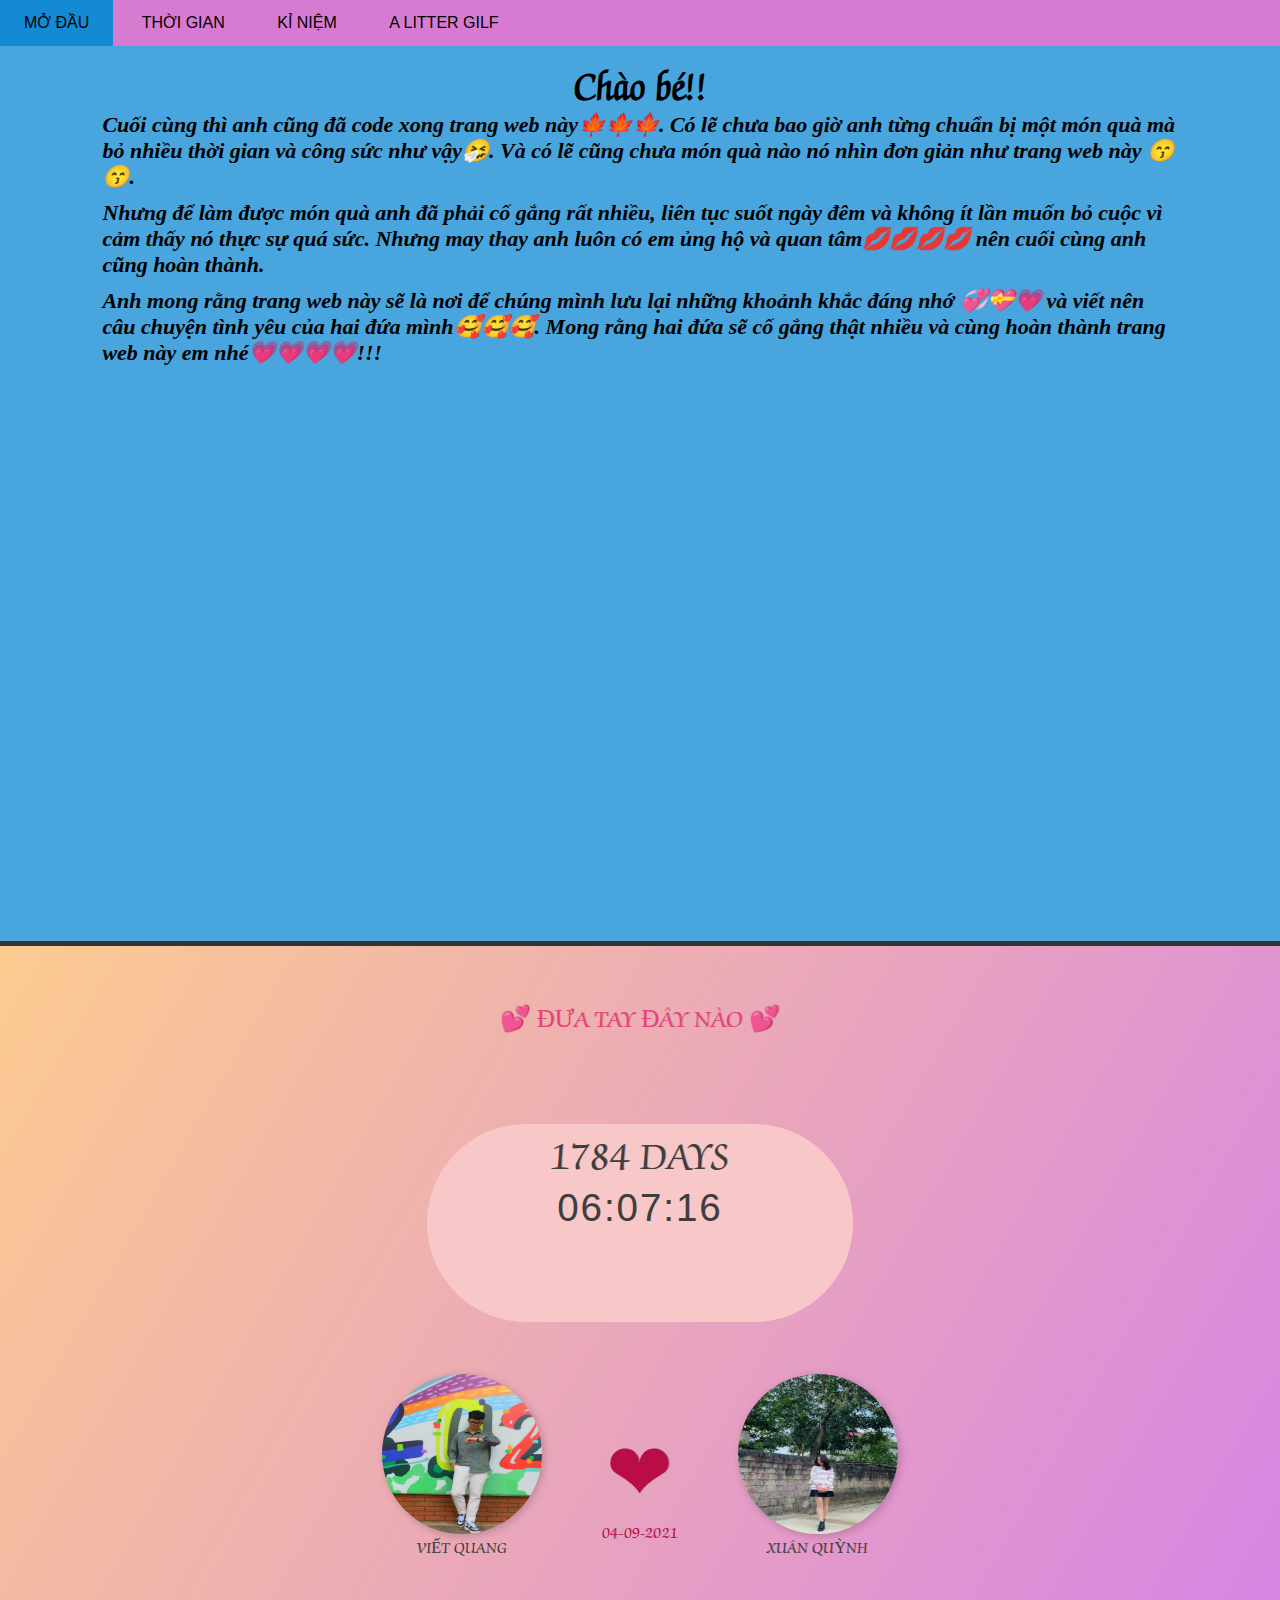
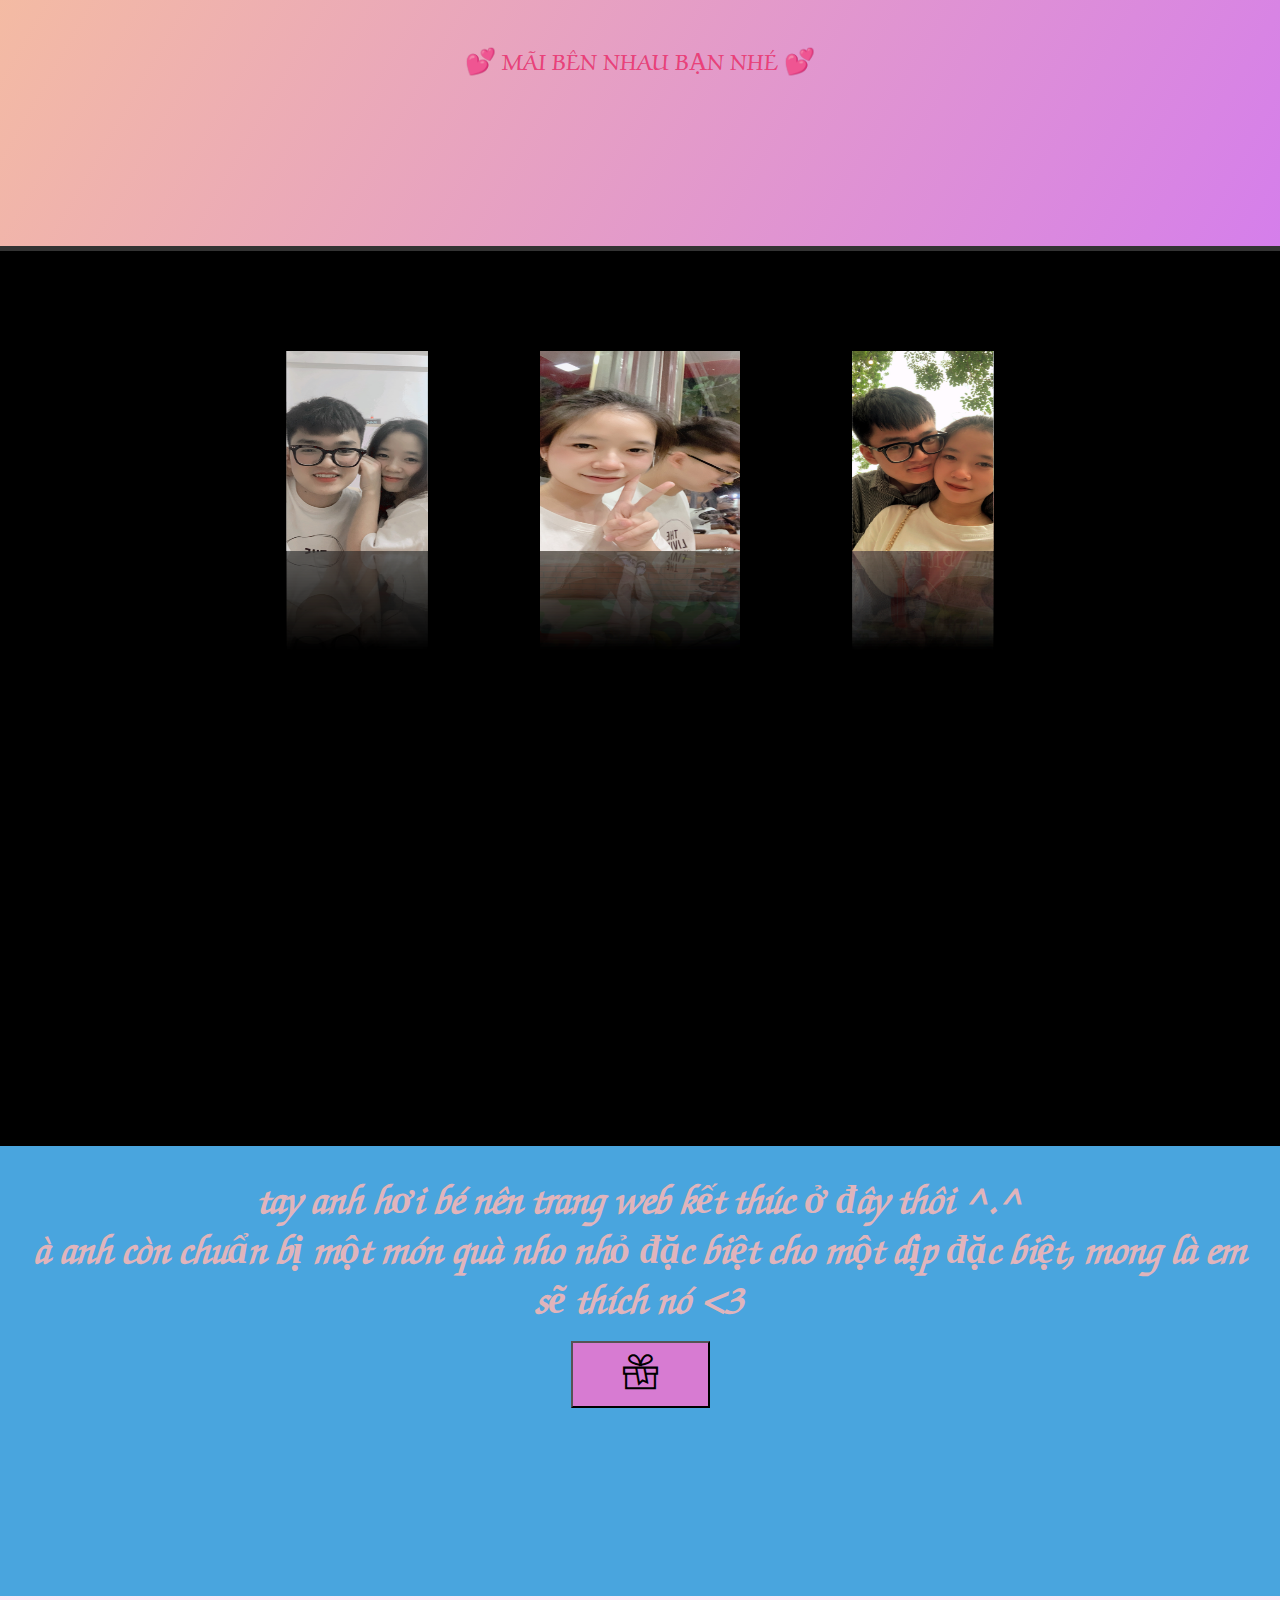
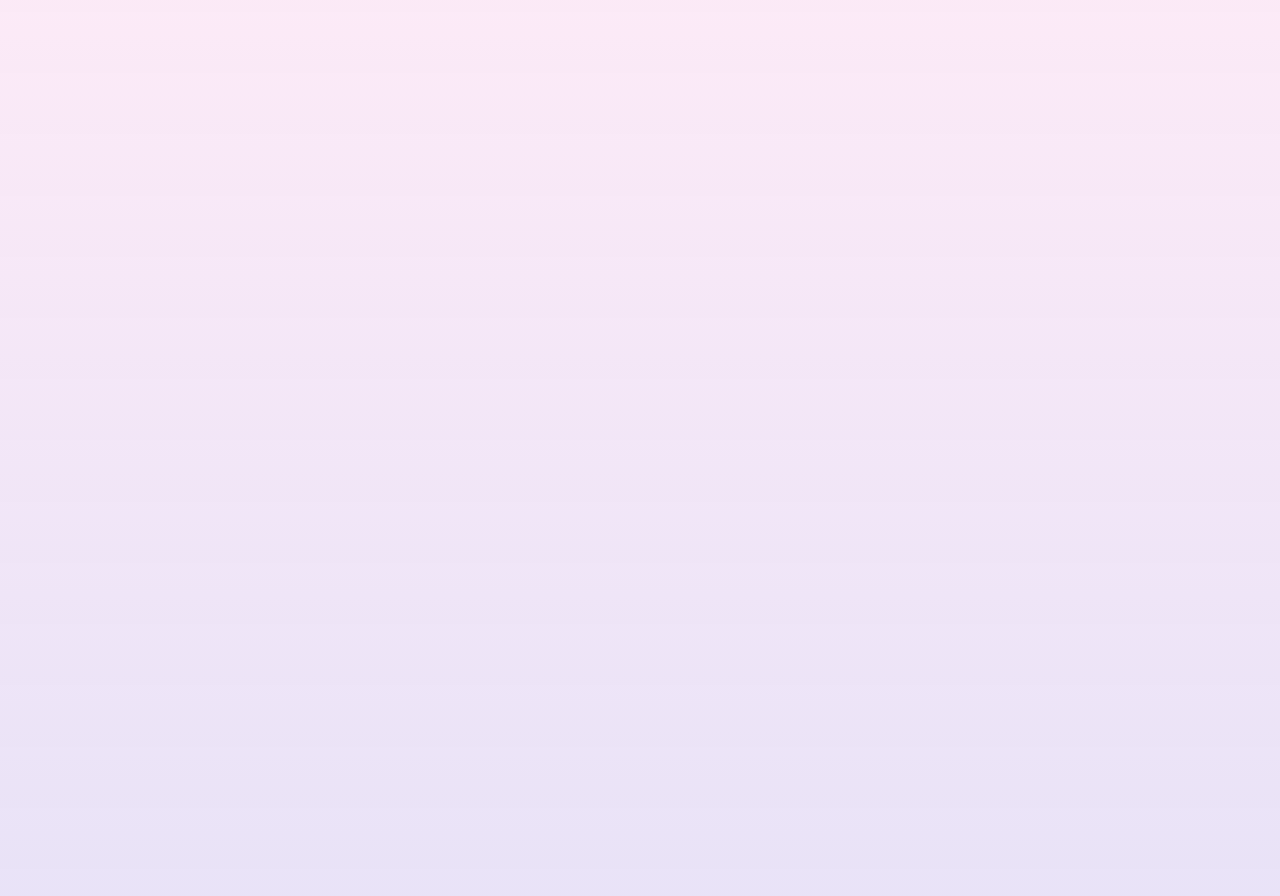
<file: index-login.html>
<!DOCTYPE html>
<html lang="en">

<head>
    <meta charset="UTF-8">
    <meta http-equiv="X-UA-Compatible" content="IE=edge">
    <meta name="viewport" content="width=device-width, initial-scale=1.0">
    <link rel="stylesheet" href="../CSS/app.css">
    <link rel="stylesheet" href="../font/themify-icons-font/themify-icons/themify-icons.css">
    <!-- <link rel="stylesheet" href="../CSS/gif-css.css"> -->
    <link rel="stylesheet" href="../CSS/card.css">
    <title>Chúc mừng sinh nhật bé </title>
</head>

<body>
    <div id="main">
        <div id="header">
            <ul id="nav">
                <li><a href="#">Mở đầu</a></li>
                <li><a href="#content">Thời gian</a></li>
                <li><a href="#footer2">Kỉ niệm</a></li>
                <li><a href="#last_gift">a litter gilf</a></li>
            </ul>
        </div>
        <div id="slider">
            <h1 id="h1-slider">
                <b>Chào bé!!</b>
            </h1>
            <div id="p-slider">
                <p id="p1"> Cuối cùng thì anh cũng đã code xong trang web này🍁🍁🍁. Có lẽ chưa bao giờ anh từng
                    chuẩn
                    bị một món quà mà bỏ nhiều thời gian và công sức như vậy🤧. Và có lẽ cũng chưa món quà
                    nào nó nhìn đơn giản như trang web này 😙😙.</p>
                <p id="p2"> Nhưng để làm được món quà anh đã phải cố gắng rất nhiều, liên tục suốt ngày đêm và không
                    ít lần
                    muốn bỏ cuộc vì cảm thấy nó thực sự quá sức. Nhưng may thay anh luôn có em ủng hộ và quan
                    tâm💋💋💋💋
                    nên cuối cùng anh cũng hoàn thành.</p>
                <p id="p3">Anh mong rằng trang web này sẽ là nơi để chúng mình lưu lại những khoảnh khắc đáng nhớ
                    💞💝💗 và viết nên câu chuyện
                    tình yêu của hai đứa mình🥰🥰🥰. Mong rằng hai đứa sẽ cố gắng thật nhiều và cùng hoàn thành
                    trang web này em nhé💗💗💗💗!!!</p>
            </div>
        </div>
        <div id="content">
            <div id="wrapper">
                <h1>💕 ĐƯA TAY ĐÂY NÀO 💕</h1>

                <div id="clock-box">
                    <div id="clock">
                        <date>0 NGÀY</date>
                        <time>00:00:00</time>
                    </div>
                </div>

                <div id="info">
                    <div class="one">
                        <img src="../images/anh.jpg" class="avt">
                        <p>VIẾT QUANG</p>
                    </div>
                    <div id="heart">
                        ❤<anni>...</anni>
                    </div>
                    <div class="two">
                        <img src="../images/em.jpg" class="avt">
                        <p>XUÂN QUỲNH</p>

                    </div>
                </div>


                <h1>💕 MÃI BÊN NHAU BẠN NHÉ 💕</h1>
                <p></p>
            </div>

        </div>
        <div id="footer2">
            <div id="mark" class="box">
                <span style="--i:1;"><img src="../images/anh1.jpg"></span>
                <span style="--i:2;"><img src="../images/anh2.jpg"></span>
                <span style="--i:3;"><img src="../images/anh3.jpg"></span>
                <span style="--i:4;"><img src="../images/anh4.jpg"></span>
                <span style="--i:5;"><img src="../images/anh5.jpg"></span>
                <span style="--i:6;"><img src="../images/anh6.jpg"></span>
                <span style="--i:7;"><img src="../images/anh7.jpg"></span>
                <span style="--i:8;"><img src="../images/anh8.jpg"></span>
                <span style="--i:9;"><img src="../images/anh9.jpg"></span>
                <span style="--i:10;"><img src="../images/anh10.jpg"></span>
                <span style="--i:11;"><img src="../images/anh11.jpg"></span>
                <span style="--i:12;"><img src="../images/anh.jpg"></span>
            </div>
        </div>
        <div id="last_gift">
            <div id="last-p">
                <div id="text-gift">
                    <p> tay anh hơi bé nên trang web kết thúc ở đây thôi ^.^<br>
                        à anh còn chuẩn bị một món quà nho nhỏ đặc biệt cho một dịp đặc biệt, mong là em sẽ thích nó <3 </p>
                </div>

                <div id="gift-icon" class="js-gift">
                    <button id="btg" class="place-modal"><i class="ti-gift"></i> </button>
                    <!-- btg -->
                </div>

            </div>

        </div>
    </div>

    <div id="gift" class="gift">
        <!-- me lau v -->
        <div id="hop">
            <canvas id="canvas">
            </canvas>
            <div id="anhcuaem">
                <img src="../images/em.jpg" class="anh-em">
            </div>
            <div id="card">
                <h4>💘Bé à 💘</h4>
                <h4>Đây là sinh nhật đầu tiên của em bên anh. Chúc em sẽ có một sinh nhật tuyệt vời và mong rằng
                    mọi điều tốt đẹp sẽ đến với em✨✨. Yêu em!💘</h4>
            </div>
            <!-- cls nut dong-->
        <div id="cls" class="nut-close">
            <div class="ti-close"></div>
        </div>
            
        </div>
        

    </div>


    <script src="../JS/app.js"></script>
    <audio autoplay="true" src="../JS/music/NgayDauTien-DucPhuc-7129810.mp3"></audio>
    <script src="../JS/gif-js.js"></script>

    <script>
        var buyBtn = document.getElementById('btg');
        // btg là id thẻ button mở giao diện quà
        var clBtn = document.getElementById('cls');
        // cls là id thẻ đóng trong quà
        function showG() {
            document.getElementById('main').style.display = 'none';
            document.getElementById('gift').style.display = 'flex';
        }
        function closeG() {
            document.getElementById('main').style.display = 'block';
            document.getElementById('gift').style.display = 'none';
        }
        buyBtn.addEventListener('click', showG);
        clBtn.addEventListener('click', closeG);




    </script>


</body>

</html>
</file>
<file: font/themify-icons-font/themify-icons/demo-files/demo.css>
body {
	font: normal 1em/1.5em Arial, Helvetica, sans-serif;
	max-width: 90%;
	margin: 30px auto 0;
}
h1, h3 {
	font-weight: normal;
}
h3 {
	font-size: 1.4;
	text-transform: uppercase;
	letter-spacing: 1px;
}

.icon-section {
	margin: 0 0 3em;
	clear: both;
	overflow: hidden;
}
.icon-container {
	width: 240px; 
	padding: .7em 0;
	float: left; 
	position: relative;
	text-align: left;
}
.icon-container [class^="ti-"], 
.icon-container [class*=" ti-"] {
	color: #000;
	position: absolute;
	margin-top: 3px;
	transition: .3s;
}
.icon-container:hover [class^="ti-"],
.icon-container:hover [class*=" ti-"] {
	font-size: 2.2em;
	margin-top: -5px;
}
.icon-container:hover .icon-name {
	color: #000;
}
.icon-name {
	color: #aaa;
	margin-left: 35px;
	font-size: .8em;
	transition: .3s;
}
.icon-container:hover .icon-name {
	margin-left: 45px;
}
</file>
<file: font/themify-icons-font/themify-icons/themify-icons.css>
@font-face {
	font-family: 'themify';
	src:url('fonts/themify.eot?-fvbane');
	src:url('fonts/themify.eot?#iefix-fvbane') format('embedded-opentype'),
		url('fonts/themify.woff?-fvbane') format('woff'),
		url('fonts/themify.ttf?-fvbane') format('truetype'),
		url('fonts/themify.svg?-fvbane#themify') format('svg');
	font-weight: normal;
	font-style: normal;
}

[class^="ti-"], [class*=" ti-"] {
	font-family: 'themify';
	speak: none;
	font-style: normal;
	font-weight: normal;
	font-variant: normal;
	text-transform: none;
	line-height: 1;

	/* Better Font Rendering =========== */
	-webkit-font-smoothing: antialiased;
	-moz-osx-font-smoothing: grayscale;
}

.ti-wand:before {
	content: "\e600";
}
.ti-volume:before {
	content: "\e601";
}
.ti-user:before {
	content: "\e602";
}
.ti-unlock:before {
	content: "\e603";
}
.ti-unlink:before {
	content: "\e604";
}
.ti-trash:before {
	content: "\e605";
}
.ti-thought:before {
	content: "\e606";
}
.ti-target:before {
	content: "\e607";
}
.ti-tag:before {
	content: "\e608";
}
.ti-tablet:before {
	content: "\e609";
}
.ti-star:before {
	content: "\e60a";
}
.ti-spray:before {
	content: "\e60b";
}
.ti-signal:before {
	content: "\e60c";
}
.ti-shopping-cart:before {
	content: "\e60d";
}
.ti-shopping-cart-full:before {
	content: "\e60e";
}
.ti-settings:before {
	content: "\e60f";
}
.ti-search:before {
	content: "\e610";
}
.ti-zoom-in:before {
	content: "\e611";
}
.ti-zoom-out:before {
	content: "\e612";
}
.ti-cut:before {
	content: "\e613";
}
.ti-ruler:before {
	content: "\e614";
}
.ti-ruler-pencil:before {
	content: "\e615";
}
.ti-ruler-alt:before {
	content: "\e616";
}
.ti-bookmark:before {
	content: "\e617";
}
.ti-bookmark-alt:before {
	content: "\e618";
}
.ti-reload:before {
	content: "\e619";
}
.ti-plus:before {
	content: "\e61a";
}
.ti-pin:before {
	content: "\e61b";
}
.ti-pencil:before {
	content: "\e61c";
}
.ti-pencil-alt:before {
	content: "\e61d";
}
.ti-paint-roller:before {
	content: "\e61e";
}
.ti-paint-bucket:before {
	content: "\e61f";
}
.ti-na:before {
	content: "\e620";
}
.ti-mobile:before {
	content: "\e621";
}
.ti-minus:before {
	content: "\e622";
}
.ti-medall:before {
	content: "\e623";
}
.ti-medall-alt:before {
	content: "\e624";
}
.ti-marker:before {
	content: "\e625";
}
.ti-marker-alt:before {
	content: "\e626";
}
.ti-arrow-up:before {
	content: "\e627";
}
.ti-arrow-right:before {
	content: "\e628";
}
.ti-arrow-left:before {
	content: "\e629";
}
.ti-arrow-down:before {
	content: "\e62a";
}
.ti-lock:before {
	content: "\e62b";
}
.ti-location-arrow:before {
	content: "\e62c";
}
.ti-link:before {
	content: "\e62d";
}
.ti-layout:before {
	content: "\e62e";
}
.ti-layers:before {
	content: "\e62f";
}
.ti-layers-alt:before {
	content: "\e630";
}
.ti-key:before {
	content: "\e631";
}
.ti-import:before {
	content: "\e632";
}
.ti-image:before {
	content: "\e633";
}
.ti-heart:before {
	content: "\e634";
}
.ti-heart-broken:before {
	content: "\e635";
}
.ti-hand-stop:before {
	content: "\e636";
}
.ti-hand-open:before {
	content: "\e637";
}
.ti-hand-drag:before {
	content: "\e638";
}
.ti-folder:before {
	content: "\e639";
}
.ti-flag:before {
	content: "\e63a";
}
.ti-flag-alt:before {
	content: "\e63b";
}
.ti-flag-alt-2:before {
	content: "\e63c";
}
.ti-eye:before {
	content: "\e63d";
}
.ti-export:before {
	content: "\e63e";
}
.ti-exchange-vertical:before {
	content: "\e63f";
}
.ti-desktop:before {
	content: "\e640";
}
.ti-cup:before {
	content: "\e641";
}
.ti-crown:before {
	content: "\e642";
}
.ti-comments:before {
	content: "\e643";
}
.ti-comment:before {
	content: "\e644";
}
.ti-comment-alt:before {
	content: "\e645";
}
.ti-close:before {
	content: "\e646";
}
.ti-clip:before {
	content: "\e647";
}
.ti-angle-up:before {
	content: "\e648";
}
.ti-angle-right:before {
	content: "\e649";
}
.ti-angle-left:before {
	content: "\e64a";
}
.ti-angle-down:before {
	content: "\e64b";
}
.ti-check:before {
	content: "\e64c";
}
.ti-check-box:before {
	content: "\e64d";
}
.ti-camera:before {
	content: "\e64e";
}
.ti-announcement:before {
	content: "\e64f";
}
.ti-brush:before {
	content: "\e650";
}
.ti-briefcase:before {
	content: "\e651";
}
.ti-bolt:before {
	content: "\e652";
}
.ti-bolt-alt:before {
	content: "\e653";
}
.ti-blackboard:before {
	content: "\e654";
}
.ti-bag:before {
	content: "\e655";
}
.ti-move:before {
	content: "\e656";
}
.ti-arrows-vertical:before {
	content: "\e657";
}
.ti-arrows-horizontal:before {
	content: "\e658";
}
.ti-fullscreen:before {
	content: "\e659";
}
.ti-arrow-top-right:before {
	content: "\e65a";
}
.ti-arrow-top-left:before {
	content: "\e65b";
}
.ti-arrow-circle-up:before {
	content: "\e65c";
}
.ti-arrow-circle-right:before {
	content: "\e65d";
}
.ti-arrow-circle-left:before {
	content: "\e65e";
}
.ti-arrow-circle-down:before {
	content: "\e65f";
}
.ti-angle-double-up:before {
	content: "\e660";
}
.ti-angle-double-right:before {
	content: "\e661";
}
.ti-angle-double-left:before {
	content: "\e662";
}
.ti-angle-double-down:before {
	content: "\e663";
}
.ti-zip:before {
	content: "\e664";
}
.ti-world:before {
	content: "\e665";
}
.ti-wheelchair:before {
	content: "\e666";
}
.ti-view-list:before {
	content: "\e667";
}
.ti-view-list-alt:before {
	content: "\e668";
}
.ti-view-grid:before {
	content: "\e669";
}
.ti-uppercase:before {
	content: "\e66a";
}
.ti-upload:before {
	content: "\e66b";
}
.ti-underline:before {
	content: "\e66c";
}
.ti-truck:before {
	content: "\e66d";
}
.ti-timer:before {
	content: "\e66e";
}
.ti-ticket:before {
	content: "\e66f";
}
.ti-thumb-up:before {
	content: "\e670";
}
.ti-thumb-down:before {
	content: "\e671";
}
.ti-text:before {
	content: "\e672";
}
.ti-stats-up:before {
	content: "\e673";
}
.ti-stats-down:before {
	content: "\e674";
}
.ti-split-v:before {
	content: "\e675";
}
.ti-split-h:before {
	content: "\e676";
}
.ti-smallcap:before {
	content: "\e677";
}
.ti-shine:before {
	content: "\e678";
}
.ti-shift-right:before {
	content: "\e679";
}
.ti-shift-left:before {
	content: "\e67a";
}
.ti-shield:before {
	content: "\e67b";
}
.ti-notepad:before {
	content: "\e67c";
}
.ti-server:before {
	content: "\e67d";
}
.ti-quote-right:before {
	content: "\e67e";
}
.ti-quote-left:before {
	content: "\e67f";
}
.ti-pulse:before {
	content: "\e680";
}
.ti-printer:before {
	content: "\e681";
}
.ti-power-off:before {
	content: "\e682";
}
.ti-plug:before {
	content: "\e683";
}
.ti-pie-chart:before {
	content: "\e684";
}
.ti-paragraph:before {
	content: "\e685";
}
.ti-panel:before {
	content: "\e686";
}
.ti-package:before {
	content: "\e687";
}
.ti-music:before {
	content: "\e688";
}
.ti-music-alt:before {
	content: "\e689";
}
.ti-mouse:before {
	content: "\e68a";
}
.ti-mouse-alt:before {
	content: "\e68b";
}
.ti-money:before {
	content: "\e68c";
}
.ti-microphone:before {
	content: "\e68d";
}
.ti-menu:before {
	content: "\e68e";
}
.ti-menu-alt:before {
	content: "\e68f";
}
.ti-map:before {
	content: "\e690";
}
.ti-map-alt:before {
	content: "\e691";
}
.ti-loop:before {
	content: "\e692";
}
.ti-location-pin:before {
	content: "\e693";
}
.ti-list:before {
	content: "\e694";
}
.ti-light-bulb:before {
	content: "\e695";
}
.ti-Italic:before {
	content: "\e696";
}
.ti-info:before {
	content: "\e697";
}
.ti-infinite:before {
	content: "\e698";
}
.ti-id-badge:before {
	content: "\e699";
}
.ti-hummer:before {
	content: "\e69a";
}
.ti-home:before {
	content: "\e69b";
}
.ti-help:before {
	content: "\e69c";
}
.ti-headphone:before {
	content: "\e69d";
}
.ti-harddrives:before {
	content: "\e69e";
}
.ti-harddrive:before {
	content: "\e69f";
}
.ti-gift:before {
	content: "\e6a0";
}
.ti-game:before {
	content: "\e6a1";
}
.ti-filter:before {
	content: "\e6a2";
}
.ti-files:before {
	content: "\e6a3";
}
.ti-file:before {
	content: "\e6a4";
}
.ti-eraser:before {
	content: "\e6a5";
}
.ti-envelope:before {
	content: "\e6a6";
}
.ti-download:before {
	content: "\e6a7";
}
.ti-direction:before {
	content: "\e6a8";
}
.ti-direction-alt:before {
	content: "\e6a9";
}
.ti-dashboard:before {
	content: "\e6aa";
}
.ti-control-stop:before {
	content: "\e6ab";
}
.ti-control-shuffle:before {
	content: "\e6ac";
}
.ti-control-play:before {
	content: "\e6ad";
}
.ti-control-pause:before {
	content: "\e6ae";
}
.ti-control-forward:before {
	content: "\e6af";
}
.ti-control-backward:before {
	content: "\e6b0";
}
.ti-cloud:before {
	content: "\e6b1";
}
.ti-cloud-up:before {
	content: "\e6b2";
}
.ti-cloud-down:before {
	content: "\e6b3";
}
.ti-clipboard:before {
	content: "\e6b4";
}
.ti-car:before {
	content: "\e6b5";
}
.ti-calendar:before {
	content: "\e6b6";
}
.ti-book:before {
	content: "\e6b7";
}
.ti-bell:before {
	content: "\e6b8";
}
.ti-basketball:before {
	content: "\e6b9";
}
.ti-bar-chart:before {
	content: "\e6ba";
}
.ti-bar-chart-alt:before {
	content: "\e6bb";
}
.ti-back-right:before {
	content: "\e6bc";
}
.ti-back-left:before {
	content: "\e6bd";
}
.ti-arrows-corner:before {
	content: "\e6be";
}
.ti-archive:before {
	content: "\e6bf";
}
.ti-anchor:before {
	content: "\e6c0";
}
.ti-align-right:before {
	content: "\e6c1";
}
.ti-align-left:before {
	content: "\e6c2";
}
.ti-align-justify:before {
	content: "\e6c3";
}
.ti-align-center:before {
	content: "\e6c4";
}
.ti-alert:before {
	content: "\e6c5";
}
.ti-alarm-clock:before {
	content: "\e6c6";
}
.ti-agenda:before {
	content: "\e6c7";
}
.ti-write:before {
	content: "\e6c8";
}
.ti-window:before {
	content: "\e6c9";
}
.ti-widgetized:before {
	content: "\e6ca";
}
.ti-widget:before {
	content: "\e6cb";
}
.ti-widget-alt:before {
	content: "\e6cc";
}
.ti-wallet:before {
	content: "\e6cd";
}
.ti-video-clapper:before {
	content: "\e6ce";
}
.ti-video-camera:before {
	content: "\e6cf";
}
.ti-vector:before {
	content: "\e6d0";
}
.ti-themify-logo:before {
	content: "\e6d1";
}
.ti-themify-favicon:before {
	content: "\e6d2";
}
.ti-themify-favicon-alt:before {
	content: "\e6d3";
}
.ti-support:before {
	content: "\e6d4";
}
.ti-stamp:before {
	content: "\e6d5";
}
.ti-split-v-alt:before {
	content: "\e6d6";
}
.ti-slice:before {
	content: "\e6d7";
}
.ti-shortcode:before {
	content: "\e6d8";
}
.ti-shift-right-alt:before {
	content: "\e6d9";
}
.ti-shift-left-alt:before {
	content: "\e6da";
}
.ti-ruler-alt-2:before {
	content: "\e6db";
}
.ti-receipt:before {
	content: "\e6dc";
}
.ti-pin2:before {
	content: "\e6dd";
}
.ti-pin-alt:before {
	content: "\e6de";
}
.ti-pencil-alt2:before {
	content: "\e6df";
}
.ti-palette:before {
	content: "\e6e0";
}
.ti-more:before {
	content: "\e6e1";
}
.ti-more-alt:before {
	content: "\e6e2";
}
.ti-microphone-alt:before {
	content: "\e6e3";
}
.ti-magnet:before {
	content: "\e6e4";
}
.ti-line-double:before {
	content: "\e6e5";
}
.ti-line-dotted:before {
	content: "\e6e6";
}
.ti-line-dashed:before {
	content: "\e6e7";
}
.ti-layout-width-full:before {
	content: "\e6e8";
}
.ti-layout-width-default:before {
	content: "\e6e9";
}
.ti-layout-width-default-alt:before {
	content: "\e6ea";
}
.ti-layout-tab:before {
	content: "\e6eb";
}
.ti-layout-tab-window:before {
	content: "\e6ec";
}
.ti-layout-tab-v:before {
	content: "\e6ed";
}
.ti-layout-tab-min:before {
	content: "\e6ee";
}
.ti-layout-slider:before {
	content: "\e6ef";
}
.ti-layout-slider-alt:before {
	content: "\e6f0";
}
.ti-layout-sidebar-right:before {
	content: "\e6f1";
}
.ti-layout-sidebar-none:before {
	content: "\e6f2";
}
.ti-layout-sidebar-left:before {
	content: "\e6f3";
}
.ti-layout-placeholder:before {
	content: "\e6f4";
}
.ti-layout-menu:before {
	content: "\e6f5";
}
.ti-layout-menu-v:before {
	content: "\e6f6";
}
.ti-layout-menu-separated:before {
	content: "\e6f7";
}
.ti-layout-menu-full:before {
	content: "\e6f8";
}
.ti-layout-media-right-alt:before {
	content: "\e6f9";
}
.ti-layout-media-right:before {
	content: "\e6fa";
}
.ti-layout-media-overlay:before {
	content: "\e6fb";
}
.ti-layout-media-overlay-alt:before {
	content: "\e6fc";
}
.ti-layout-media-overlay-alt-2:before {
	content: "\e6fd";
}
.ti-layout-media-left-alt:before {
	content: "\e6fe";
}
.ti-layout-media-left:before {
	content: "\e6ff";
}
.ti-layout-media-center-alt:before {
	content: "\e700";
}
.ti-layout-media-center:before {
	content: "\e701";
}
.ti-layout-list-thumb:before {
	content: "\e702";
}
.ti-layout-list-thumb-alt:before {
	content: "\e703";
}
.ti-layout-list-post:before {
	content: "\e704";
}
.ti-layout-list-large-image:before {
	content: "\e705";
}
.ti-layout-line-solid:before {
	content: "\e706";
}
.ti-layout-grid4:before {
	content: "\e707";
}
.ti-layout-grid3:before {
	content: "\e708";
}
.ti-layout-grid2:before {
	content: "\e709";
}
.ti-layout-grid2-thumb:before {
	content: "\e70a";
}
.ti-layout-cta-right:before {
	content: "\e70b";
}
.ti-layout-cta-left:before {
	content: "\e70c";
}
.ti-layout-cta-center:before {
	content: "\e70d";
}
.ti-layout-cta-btn-right:before {
	content: "\e70e";
}
.ti-layout-cta-btn-left:before {
	content: "\e70f";
}
.ti-layout-column4:before {
	content: "\e710";
}
.ti-layout-column3:before {
	content: "\e711";
}
.ti-layout-column2:before {
	content: "\e712";
}
.ti-layout-accordion-separated:before {
	content: "\e713";
}
.ti-layout-accordion-merged:before {
	content: "\e714";
}
.ti-layout-accordion-list:before {
	content: "\e715";
}
.ti-ink-pen:before {
	content: "\e716";
}
.ti-info-alt:before {
	content: "\e717";
}
.ti-help-alt:before {
	content: "\e718";
}
.ti-headphone-alt:before {
	content: "\e719";
}
.ti-hand-point-up:before {
	content: "\e71a";
}
.ti-hand-point-right:before {
	content: "\e71b";
}
.ti-hand-point-left:before {
	content: "\e71c";
}
.ti-hand-point-down:before {
	content: "\e71d";
}
.ti-gallery:before {
	content: "\e71e";
}
.ti-face-smile:before {
	content: "\e71f";
}
.ti-face-sad:before {
	content: "\e720";
}
.ti-credit-card:before {
	content: "\e721";
}
.ti-control-skip-forward:before {
	content: "\e722";
}
.ti-control-skip-backward:before {
	content: "\e723";
}
.ti-control-record:before {
	content: "\e724";
}
.ti-control-eject:before {
	content: "\e725";
}
.ti-comments-smiley:before {
	content: "\e726";
}
.ti-brush-alt:before {
	content: "\e727";
}
.ti-youtube:before {
	content: "\e728";
}
.ti-vimeo:before {
	content: "\e729";
}
.ti-twitter:before {
	content: "\e72a";
}
.ti-time:before {
	content: "\e72b";
}
.ti-tumblr:before {
	content: "\e72c";
}
.ti-skype:before {
	content: "\e72d";
}
.ti-share:before {
	content: "\e72e";
}
.ti-share-alt:before {
	content: "\e72f";
}
.ti-rocket:before {
	content: "\e730";
}
.ti-pinterest:before {
	content: "\e731";
}
.ti-new-window:before {
	content: "\e732";
}
.ti-microsoft:before {
	content: "\e733";
}
.ti-list-ol:before {
	content: "\e734";
}
.ti-linkedin:before {
	content: "\e735";
}
.ti-layout-sidebar-2:before {
	content: "\e736";
}
.ti-layout-grid4-alt:before {
	content: "\e737";
}
.ti-layout-grid3-alt:before {
	content: "\e738";
}
.ti-layout-grid2-alt:before {
	content: "\e739";
}
.ti-layout-column4-alt:before {
	content: "\e73a";
}
.ti-layout-column3-alt:before {
	content: "\e73b";
}
.ti-layout-column2-alt:before {
	content: "\e73c";
}
.ti-instagram:before {
	content: "\e73d";
}
.ti-google:before {
	content: "\e73e";
}
.ti-github:before {
	content: "\e73f";
}
.ti-flickr:before {
	content: "\e740";
}
.ti-facebook:before {
	content: "\e741";
}
.ti-dropbox:before {
	content: "\e742";
}
.ti-dribbble:before {
	content: "\e743";
}
.ti-apple:before {
	content: "\e744";
}
.ti-android:before {
	content: "\e745";
}
.ti-save:before {
	content: "\e746";
}
.ti-save-alt:before {
	content: "\e747";
}
.ti-yahoo:before {
	content: "\e748";
}
.ti-wordpress:before {
	content: "\e749";
}
.ti-vimeo-alt:before {
	content: "\e74a";
}
.ti-twitter-alt:before {
	content: "\e74b";
}
.ti-tumblr-alt:before {
	content: "\e74c";
}
.ti-trello:before {
	content: "\e74d";
}
.ti-stack-overflow:before {
	content: "\e74e";
}
.ti-soundcloud:before {
	content: "\e74f";
}
.ti-sharethis:before {
	content: "\e750";
}
.ti-sharethis-alt:before {
	content: "\e751";
}
.ti-reddit:before {
	content: "\e752";
}
.ti-pinterest-alt:before {
	content: "\e753";
}
.ti-microsoft-alt:before {
	content: "\e754";
}
.ti-linux:before {
	content: "\e755";
}
.ti-jsfiddle:before {
	content: "\e756";
}
.ti-joomla:before {
	content: "\e757";
}
.ti-html5:before {
	content: "\e758";
}
.ti-flickr-alt:before {
	content: "\e759";
}
.ti-email:before {
	content: "\e75a";
}
.ti-drupal:before {
	content: "\e75b";
}
.ti-dropbox-alt:before {
	content: "\e75c";
}
.ti-css3:before {
	content: "\e75d";
}
.ti-rss:before {
	content: "\e75e";
}
.ti-rss-alt:before {
	content: "\e75f";
}
</file>
<file: font/themify-icons-font/themify-icons/ie7/ie7.css>
.ti-wand {
	*zoom: expression(this.runtimeStyle['zoom'] = '1', this.innerHTML = '&#xe600;');
}
.ti-volume {
	*zoom: expression(this.runtimeStyle['zoom'] = '1', this.innerHTML = '&#xe601;');
}
.ti-user {
	*zoom: expression(this.runtimeStyle['zoom'] = '1', this.innerHTML = '&#xe602;');
}
.ti-unlock {
	*zoom: expression(this.runtimeStyle['zoom'] = '1', this.innerHTML = '&#xe603;');
}
.ti-unlink {
	*zoom: expression(this.runtimeStyle['zoom'] = '1', this.innerHTML = '&#xe604;');
}
.ti-trash {
	*zoom: expression(this.runtimeStyle['zoom'] = '1', this.innerHTML = '&#xe605;');
}
.ti-thought {
	*zoom: expression(this.runtimeStyle['zoom'] = '1', this.innerHTML = '&#xe606;');
}
.ti-target {
	*zoom: expression(this.runtimeStyle['zoom'] = '1', this.innerHTML = '&#xe607;');
}
.ti-tag {
	*zoom: expression(this.runtimeStyle['zoom'] = '1', this.innerHTML = '&#xe608;');
}
.ti-tablet {
	*zoom: expression(this.runtimeStyle['zoom'] = '1', this.innerHTML = '&#xe609;');
}
.ti-star {
	*zoom: expression(this.runtimeStyle['zoom'] = '1', this.innerHTML = '&#xe60a;');
}
.ti-spray {
	*zoom: expression(this.runtimeStyle['zoom'] = '1', this.innerHTML = '&#xe60b;');
}
.ti-signal {
	*zoom: expression(this.runtimeStyle['zoom'] = '1', this.innerHTML = '&#xe60c;');
}
.ti-shopping-cart {
	*zoom: expression(this.runtimeStyle['zoom'] = '1', this.innerHTML = '&#xe60d;');
}
.ti-shopping-cart-full {
	*zoom: expression(this.runtimeStyle['zoom'] = '1', this.innerHTML = '&#xe60e;');
}
.ti-settings {
	*zoom: expression(this.runtimeStyle['zoom'] = '1', this.innerHTML = '&#xe60f;');
}
.ti-search {
	*zoom: expression(this.runtimeStyle['zoom'] = '1', this.innerHTML = '&#xe610;');
}
.ti-zoom-in {
	*zoom: expression(this.runtimeStyle['zoom'] = '1', this.innerHTML = '&#xe611;');
}
.ti-zoom-out {
	*zoom: expression(this.runtimeStyle['zoom'] = '1', this.innerHTML = '&#xe612;');
}
.ti-cut {
	*zoom: expression(this.runtimeStyle['zoom'] = '1', this.innerHTML = '&#xe613;');
}
.ti-ruler {
	*zoom: expression(this.runtimeStyle['zoom'] = '1', this.innerHTML = '&#xe614;');
}
.ti-ruler-pencil {
	*zoom: expression(this.runtimeStyle['zoom'] = '1', this.innerHTML = '&#xe615;');
}
.ti-ruler-alt {
	*zoom: expression(this.runtimeStyle['zoom'] = '1', this.innerHTML = '&#xe616;');
}
.ti-bookmark {
	*zoom: expression(this.runtimeStyle['zoom'] = '1', this.innerHTML = '&#xe617;');
}
.ti-bookmark-alt {
	*zoom: expression(this.runtimeStyle['zoom'] = '1', this.innerHTML = '&#xe618;');
}
.ti-reload {
	*zoom: expression(this.runtimeStyle['zoom'] = '1', this.innerHTML = '&#xe619;');
}
.ti-plus {
	*zoom: expression(this.runtimeStyle['zoom'] = '1', this.innerHTML = '&#xe61a;');
}
.ti-pin {
	*zoom: expression(this.runtimeStyle['zoom'] = '1', this.innerHTML = '&#xe61b;');
}
.ti-pencil {
	*zoom: expression(this.runtimeStyle['zoom'] = '1', this.innerHTML = '&#xe61c;');
}
.ti-pencil-alt {
	*zoom: expression(this.runtimeStyle['zoom'] = '1', this.innerHTML = '&#xe61d;');
}
.ti-paint-roller {
	*zoom: expression(this.runtimeStyle['zoom'] = '1', this.innerHTML = '&#xe61e;');
}
.ti-paint-bucket {
	*zoom: expression(this.runtimeStyle['zoom'] = '1', this.innerHTML = '&#xe61f;');
}
.ti-na {
	*zoom: expression(this.runtimeStyle['zoom'] = '1', this.innerHTML = '&#xe620;');
}
.ti-mobile {
	*zoom: expression(this.runtimeStyle['zoom'] = '1', this.innerHTML = '&#xe621;');
}
.ti-minus {
	*zoom: expression(this.runtimeStyle['zoom'] = '1', this.innerHTML = '&#xe622;');
}
.ti-medall {
	*zoom: expression(this.runtimeStyle['zoom'] = '1', this.innerHTML = '&#xe623;');
}
.ti-medall-alt {
	*zoom: expression(this.runtimeStyle['zoom'] = '1', this.innerHTML = '&#xe624;');
}
.ti-marker {
	*zoom: expression(this.runtimeStyle['zoom'] = '1', this.innerHTML = '&#xe625;');
}
.ti-marker-alt {
	*zoom: expression(this.runtimeStyle['zoom'] = '1', this.innerHTML = '&#xe626;');
}
.ti-arrow-up {
	*zoom: expression(this.runtimeStyle['zoom'] = '1', this.innerHTML = '&#xe627;');
}
.ti-arrow-right {
	*zoom: expression(this.runtimeStyle['zoom'] = '1', this.innerHTML = '&#xe628;');
}
.ti-arrow-left {
	*zoom: expression(this.runtimeStyle['zoom'] = '1', this.innerHTML = '&#xe629;');
}
.ti-arrow-down {
	*zoom: expression(this.runtimeStyle['zoom'] = '1', this.innerHTML = '&#xe62a;');
}
.ti-lock {
	*zoom: expression(this.runtimeStyle['zoom'] = '1', this.innerHTML = '&#xe62b;');
}
.ti-location-arrow {
	*zoom: expression(this.runtimeStyle['zoom'] = '1', this.innerHTML = '&#xe62c;');
}
.ti-link {
	*zoom: expression(this.runtimeStyle['zoom'] = '1', this.innerHTML = '&#xe62d;');
}
.ti-layout {
	*zoom: expression(this.runtimeStyle['zoom'] = '1', this.innerHTML = '&#xe62e;');
}
.ti-layers {
	*zoom: expression(this.runtimeStyle['zoom'] = '1', this.innerHTML = '&#xe62f;');
}
.ti-layers-alt {
	*zoom: expression(this.runtimeStyle['zoom'] = '1', this.innerHTML = '&#xe630;');
}
.ti-key {
	*zoom: expression(this.runtimeStyle['zoom'] = '1', this.innerHTML = '&#xe631;');
}
.ti-import {
	*zoom: expression(this.runtimeStyle['zoom'] = '1', this.innerHTML = '&#xe632;');
}
.ti-image {
	*zoom: expression(this.runtimeStyle['zoom'] = '1', this.innerHTML = '&#xe633;');
}
.ti-heart {
	*zoom: expression(this.runtimeStyle['zoom'] = '1', this.innerHTML = '&#xe634;');
}
.ti-heart-broken {
	*zoom: expression(this.runtimeStyle['zoom'] = '1', this.innerHTML = '&#xe635;');
}
.ti-hand-stop {
	*zoom: expression(this.runtimeStyle['zoom'] = '1', this.innerHTML = '&#xe636;');
}
.ti-hand-open {
	*zoom: expression(this.runtimeStyle['zoom'] = '1', this.innerHTML = '&#xe637;');
}
.ti-hand-drag {
	*zoom: expression(this.runtimeStyle['zoom'] = '1', this.innerHTML = '&#xe638;');
}
.ti-folder {
	*zoom: expression(this.runtimeStyle['zoom'] = '1', this.innerHTML = '&#xe639;');
}
.ti-flag {
	*zoom: expression(this.runtimeStyle['zoom'] = '1', this.innerHTML = '&#xe63a;');
}
.ti-flag-alt {
	*zoom: expression(this.runtimeStyle['zoom'] = '1', this.innerHTML = '&#xe63b;');
}
.ti-flag-alt-2 {
	*zoom: expression(this.runtimeStyle['zoom'] = '1', this.innerHTML = '&#xe63c;');
}
.ti-eye {
	*zoom: expression(this.runtimeStyle['zoom'] = '1', this.innerHTML = '&#xe63d;');
}
.ti-export {
	*zoom: expression(this.runtimeStyle['zoom'] = '1', this.innerHTML = '&#xe63e;');
}
.ti-exchange-vertical {
	*zoom: expression(this.runtimeStyle['zoom'] = '1', this.innerHTML = '&#xe63f;');
}
.ti-desktop {
	*zoom: expression(this.runtimeStyle['zoom'] = '1', this.innerHTML = '&#xe640;');
}
.ti-cup {
	*zoom: expression(this.runtimeStyle['zoom'] = '1', this.innerHTML = '&#xe641;');
}
.ti-crown {
	*zoom: expression(this.runtimeStyle['zoom'] = '1', this.innerHTML = '&#xe642;');
}
.ti-comments {
	*zoom: expression(this.runtimeStyle['zoom'] = '1', this.innerHTML = '&#xe643;');
}
.ti-comment {
	*zoom: expression(this.runtimeStyle['zoom'] = '1', this.innerHTML = '&#xe644;');
}
.ti-comment-alt {
	*zoom: expression(this.runtimeStyle['zoom'] = '1', this.innerHTML = '&#xe645;');
}
.ti-close {
	*zoom: expression(this.runtimeStyle['zoom'] = '1', this.innerHTML = '&#xe646;');
}
.ti-clip {
	*zoom: expression(this.runtimeStyle['zoom'] = '1', this.innerHTML = '&#xe647;');
}
.ti-angle-up {
	*zoom: expression(this.runtimeStyle['zoom'] = '1', this.innerHTML = '&#xe648;');
}
.ti-angle-right {
	*zoom: expression(this.runtimeStyle['zoom'] = '1', this.innerHTML = '&#xe649;');
}
.ti-angle-left {
	*zoom: expression(this.runtimeStyle['zoom'] = '1', this.innerHTML = '&#xe64a;');
}
.ti-angle-down {
	*zoom: expression(this.runtimeStyle['zoom'] = '1', this.innerHTML = '&#xe64b;');
}
.ti-check {
	*zoom: expression(this.runtimeStyle['zoom'] = '1', this.innerHTML = '&#xe64c;');
}
.ti-check-box {
	*zoom: expression(this.runtimeStyle['zoom'] = '1', this.innerHTML = '&#xe64d;');
}
.ti-camera {
	*zoom: expression(this.runtimeStyle['zoom'] = '1', this.innerHTML = '&#xe64e;');
}
.ti-announcement {
	*zoom: expression(this.runtimeStyle['zoom'] = '1', this.innerHTML = '&#xe64f;');
}
.ti-brush {
	*zoom: expression(this.runtimeStyle['zoom'] = '1', this.innerHTML = '&#xe650;');
}
.ti-briefcase {
	*zoom: expression(this.runtimeStyle['zoom'] = '1', this.innerHTML = '&#xe651;');
}
.ti-bolt {
	*zoom: expression(this.runtimeStyle['zoom'] = '1', this.innerHTML = '&#xe652;');
}
.ti-bolt-alt {
	*zoom: expression(this.runtimeStyle['zoom'] = '1', this.innerHTML = '&#xe653;');
}
.ti-blackboard {
	*zoom: expression(this.runtimeStyle['zoom'] = '1', this.innerHTML = '&#xe654;');
}
.ti-bag {
	*zoom: expression(this.runtimeStyle['zoom'] = '1', this.innerHTML = '&#xe655;');
}
.ti-move {
	*zoom: expression(this.runtimeStyle['zoom'] = '1', this.innerHTML = '&#xe656;');
}
.ti-arrows-vertical {
	*zoom: expression(this.runtimeStyle['zoom'] = '1', this.innerHTML = '&#xe657;');
}
.ti-arrows-horizontal {
	*zoom: expression(this.runtimeStyle['zoom'] = '1', this.innerHTML = '&#xe658;');
}
.ti-fullscreen {
	*zoom: expression(this.runtimeStyle['zoom'] = '1', this.innerHTML = '&#xe659;');
}
.ti-arrow-top-right {
	*zoom: expression(this.runtimeStyle['zoom'] = '1', this.innerHTML = '&#xe65a;');
}
.ti-arrow-top-left {
	*zoom: expression(this.runtimeStyle['zoom'] = '1', this.innerHTML = '&#xe65b;');
}
.ti-arrow-circle-up {
	*zoom: expression(this.runtimeStyle['zoom'] = '1', this.innerHTML = '&#xe65c;');
}
.ti-arrow-circle-right {
	*zoom: expression(this.runtimeStyle['zoom'] = '1', this.innerHTML = '&#xe65d;');
}
.ti-arrow-circle-left {
	*zoom: expression(this.runtimeStyle['zoom'] = '1', this.innerHTML = '&#xe65e;');
}
.ti-arrow-circle-down {
	*zoom: expression(this.runtimeStyle['zoom'] = '1', this.innerHTML = '&#xe65f;');
}
.ti-angle-double-up {
	*zoom: expression(this.runtimeStyle['zoom'] = '1', this.innerHTML = '&#xe660;');
}
.ti-angle-double-right {
	*zoom: expression(this.runtimeStyle['zoom'] = '1', this.innerHTML = '&#xe661;');
}
.ti-angle-double-left {
	*zoom: expression(this.runtimeStyle['zoom'] = '1', this.innerHTML = '&#xe662;');
}
.ti-angle-double-down {
	*zoom: expression(this.runtimeStyle['zoom'] = '1', this.innerHTML = '&#xe663;');
}
.ti-zip {
	*zoom: expression(this.runtimeStyle['zoom'] = '1', this.innerHTML = '&#xe664;');
}
.ti-world {
	*zoom: expression(this.runtimeStyle['zoom'] = '1', this.innerHTML = '&#xe665;');
}
.ti-wheelchair {
	*zoom: expression(this.runtimeStyle['zoom'] = '1', this.innerHTML = '&#xe666;');
}
.ti-view-list {
	*zoom: expression(this.runtimeStyle['zoom'] = '1', this.innerHTML = '&#xe667;');
}
.ti-view-list-alt {
	*zoom: expression(this.runtimeStyle['zoom'] = '1', this.innerHTML = '&#xe668;');
}
.ti-view-grid {
	*zoom: expression(this.runtimeStyle['zoom'] = '1', this.innerHTML = '&#xe669;');
}
.ti-uppercase {
	*zoom: expression(this.runtimeStyle['zoom'] = '1', this.innerHTML = '&#xe66a;');
}
.ti-upload {
	*zoom: expression(this.runtimeStyle['zoom'] = '1', this.innerHTML = '&#xe66b;');
}
.ti-underline {
	*zoom: expression(this.runtimeStyle['zoom'] = '1', this.innerHTML = '&#xe66c;');
}
.ti-truck {
	*zoom: expression(this.runtimeStyle['zoom'] = '1', this.innerHTML = '&#xe66d;');
}
.ti-timer {
	*zoom: expression(this.runtimeStyle['zoom'] = '1', this.innerHTML = '&#xe66e;');
}
.ti-ticket {
	*zoom: expression(this.runtimeStyle['zoom'] = '1', this.innerHTML = '&#xe66f;');
}
.ti-thumb-up {
	*zoom: expression(this.runtimeStyle['zoom'] = '1', this.innerHTML = '&#xe670;');
}
.ti-thumb-down {
	*zoom: expression(this.runtimeStyle['zoom'] = '1', this.innerHTML = '&#xe671;');
}
.ti-text {
	*zoom: expression(this.runtimeStyle['zoom'] = '1', this.innerHTML = '&#xe672;');
}
.ti-stats-up {
	*zoom: expression(this.runtimeStyle['zoom'] = '1', this.innerHTML = '&#xe673;');
}
.ti-stats-down {
	*zoom: expression(this.runtimeStyle['zoom'] = '1', this.innerHTML = '&#xe674;');
}
.ti-split-v {
	*zoom: expression(this.runtimeStyle['zoom'] = '1', this.innerHTML = '&#xe675;');
}
.ti-split-h {
	*zoom: expression(this.runtimeStyle['zoom'] = '1', this.innerHTML = '&#xe676;');
}
.ti-smallcap {
	*zoom: expression(this.runtimeStyle['zoom'] = '1', this.innerHTML = '&#xe677;');
}
.ti-shine {
	*zoom: expression(this.runtimeStyle['zoom'] = '1', this.innerHTML = '&#xe678;');
}
.ti-shift-right {
	*zoom: expression(this.runtimeStyle['zoom'] = '1', this.innerHTML = '&#xe679;');
}
.ti-shift-left {
	*zoom: expression(this.runtimeStyle['zoom'] = '1', this.innerHTML = '&#xe67a;');
}
.ti-shield {
	*zoom: expression(this.runtimeStyle['zoom'] = '1', this.innerHTML = '&#xe67b;');
}
.ti-notepad {
	*zoom: expression(this.runtimeStyle['zoom'] = '1', this.innerHTML = '&#xe67c;');
}
.ti-server {
	*zoom: expression(this.runtimeStyle['zoom'] = '1', this.innerHTML = '&#xe67d;');
}
.ti-quote-right {
	*zoom: expression(this.runtimeStyle['zoom'] = '1', this.innerHTML = '&#xe67e;');
}
.ti-quote-left {
	*zoom: expression(this.runtimeStyle['zoom'] = '1', this.innerHTML = '&#xe67f;');
}
.ti-pulse {
	*zoom: expression(this.runtimeStyle['zoom'] = '1', this.innerHTML = '&#xe680;');
}
.ti-printer {
	*zoom: expression(this.runtimeStyle['zoom'] = '1', this.innerHTML = '&#xe681;');
}
.ti-power-off {
	*zoom: expression(this.runtimeStyle['zoom'] = '1', this.innerHTML = '&#xe682;');
}
.ti-plug {
	*zoom: expression(this.runtimeStyle['zoom'] = '1', this.innerHTML = '&#xe683;');
}
.ti-pie-chart {
	*zoom: expression(this.runtimeStyle['zoom'] = '1', this.innerHTML = '&#xe684;');
}
.ti-paragraph {
	*zoom: expression(this.runtimeStyle['zoom'] = '1', this.innerHTML = '&#xe685;');
}
.ti-panel {
	*zoom: expression(this.runtimeStyle['zoom'] = '1', this.innerHTML = '&#xe686;');
}
.ti-package {
	*zoom: expression(this.runtimeStyle['zoom'] = '1', this.innerHTML = '&#xe687;');
}
.ti-music {
	*zoom: expression(this.runtimeStyle['zoom'] = '1', this.innerHTML = '&#xe688;');
}
.ti-music-alt {
	*zoom: expression(this.runtimeStyle['zoom'] = '1', this.innerHTML = '&#xe689;');
}
.ti-mouse {
	*zoom: expression(this.runtimeStyle['zoom'] = '1', this.innerHTML = '&#xe68a;');
}
.ti-mouse-alt {
	*zoom: expression(this.runtimeStyle['zoom'] = '1', this.innerHTML = '&#xe68b;');
}
.ti-money {
	*zoom: expression(this.runtimeStyle['zoom'] = '1', this.innerHTML = '&#xe68c;');
}
.ti-microphone {
	*zoom: expression(this.runtimeStyle['zoom'] = '1', this.innerHTML = '&#xe68d;');
}
.ti-menu {
	*zoom: expression(this.runtimeStyle['zoom'] = '1', this.innerHTML = '&#xe68e;');
}
.ti-menu-alt {
	*zoom: expression(this.runtimeStyle['zoom'] = '1', this.innerHTML = '&#xe68f;');
}
.ti-map {
	*zoom: expression(this.runtimeStyle['zoom'] = '1', this.innerHTML = '&#xe690;');
}
.ti-map-alt {
	*zoom: expression(this.runtimeStyle['zoom'] = '1', this.innerHTML = '&#xe691;');
}
.ti-loop {
	*zoom: expression(this.runtimeStyle['zoom'] = '1', this.innerHTML = '&#xe692;');
}
.ti-location-pin {
	*zoom: expression(this.runtimeStyle['zoom'] = '1', this.innerHTML = '&#xe693;');
}
.ti-list {
	*zoom: expression(this.runtimeStyle['zoom'] = '1', this.innerHTML = '&#xe694;');
}
.ti-light-bulb {
	*zoom: expression(this.runtimeStyle['zoom'] = '1', this.innerHTML = '&#xe695;');
}
.ti-Italic {
	*zoom: expression(this.runtimeStyle['zoom'] = '1', this.innerHTML = '&#xe696;');
}
.ti-info {
	*zoom: expression(this.runtimeStyle['zoom'] = '1', this.innerHTML = '&#xe697;');
}
.ti-infinite {
	*zoom: expression(this.runtimeStyle['zoom'] = '1', this.innerHTML = '&#xe698;');
}
.ti-id-badge {
	*zoom: expression(this.runtimeStyle['zoom'] = '1', this.innerHTML = '&#xe699;');
}
.ti-hummer {
	*zoom: expression(this.runtimeStyle['zoom'] = '1', this.innerHTML = '&#xe69a;');
}
.ti-home {
	*zoom: expression(this.runtimeStyle['zoom'] = '1', this.innerHTML = '&#xe69b;');
}
.ti-help {
	*zoom: expression(this.runtimeStyle['zoom'] = '1', this.innerHTML = '&#xe69c;');
}
.ti-headphone {
	*zoom: expression(this.runtimeStyle['zoom'] = '1', this.innerHTML = '&#xe69d;');
}
.ti-harddrives {
	*zoom: expression(this.runtimeStyle['zoom'] = '1', this.innerHTML = '&#xe69e;');
}
.ti-harddrive {
	*zoom: expression(this.runtimeStyle['zoom'] = '1', this.innerHTML = '&#xe69f;');
}
.ti-gift {
	*zoom: expression(this.runtimeStyle['zoom'] = '1', this.innerHTML = '&#xe6a0;');
}
.ti-game {
	*zoom: expression(this.runtimeStyle['zoom'] = '1', this.innerHTML = '&#xe6a1;');
}
.ti-filter {
	*zoom: expression(this.runtimeStyle['zoom'] = '1', this.innerHTML = '&#xe6a2;');
}
.ti-files {
	*zoom: expression(this.runtimeStyle['zoom'] = '1', this.innerHTML = '&#xe6a3;');
}
.ti-file {
	*zoom: expression(this.runtimeStyle['zoom'] = '1', this.innerHTML = '&#xe6a4;');
}
.ti-eraser {
	*zoom: expression(this.runtimeStyle['zoom'] = '1', this.innerHTML = '&#xe6a5;');
}
.ti-envelope {
	*zoom: expression(this.runtimeStyle['zoom'] = '1', this.innerHTML = '&#xe6a6;');
}
.ti-download {
	*zoom: expression(this.runtimeStyle['zoom'] = '1', this.innerHTML = '&#xe6a7;');
}
.ti-direction {
	*zoom: expression(this.runtimeStyle['zoom'] = '1', this.innerHTML = '&#xe6a8;');
}
.ti-direction-alt {
	*zoom: expression(this.runtimeStyle['zoom'] = '1', this.innerHTML = '&#xe6a9;');
}
.ti-dashboard {
	*zoom: expression(this.runtimeStyle['zoom'] = '1', this.innerHTML = '&#xe6aa;');
}
.ti-control-stop {
	*zoom: expression(this.runtimeStyle['zoom'] = '1', this.innerHTML = '&#xe6ab;');
}
.ti-control-shuffle {
	*zoom: expression(this.runtimeStyle['zoom'] = '1', this.innerHTML = '&#xe6ac;');
}
.ti-control-play {
	*zoom: expression(this.runtimeStyle['zoom'] = '1', this.innerHTML = '&#xe6ad;');
}
.ti-control-pause {
	*zoom: expression(this.runtimeStyle['zoom'] = '1', this.innerHTML = '&#xe6ae;');
}
.ti-control-forward {
	*zoom: expression(this.runtimeStyle['zoom'] = '1', this.innerHTML = '&#xe6af;');
}
.ti-control-backward {
	*zoom: expression(this.runtimeStyle['zoom'] = '1', this.innerHTML = '&#xe6b0;');
}
.ti-cloud {
	*zoom: expression(this.runtimeStyle['zoom'] = '1', this.innerHTML = '&#xe6b1;');
}
.ti-cloud-up {
	*zoom: expression(this.runtimeStyle['zoom'] = '1', this.innerHTML = '&#xe6b2;');
}
.ti-cloud-down {
	*zoom: expression(this.runtimeStyle['zoom'] = '1', this.innerHTML = '&#xe6b3;');
}
.ti-clipboard {
	*zoom: expression(this.runtimeStyle['zoom'] = '1', this.innerHTML = '&#xe6b4;');
}
.ti-car {
	*zoom: expression(this.runtimeStyle['zoom'] = '1', this.innerHTML = '&#xe6b5;');
}
.ti-calendar {
	*zoom: expression(this.runtimeStyle['zoom'] = '1', this.innerHTML = '&#xe6b6;');
}
.ti-book {
	*zoom: expression(this.runtimeStyle['zoom'] = '1', this.innerHTML = '&#xe6b7;');
}
.ti-bell {
	*zoom: expression(this.runtimeStyle['zoom'] = '1', this.innerHTML = '&#xe6b8;');
}
.ti-basketball {
	*zoom: expression(this.runtimeStyle['zoom'] = '1', this.innerHTML = '&#xe6b9;');
}
.ti-bar-chart {
	*zoom: expression(this.runtimeStyle['zoom'] = '1', this.innerHTML = '&#xe6ba;');
}
.ti-bar-chart-alt {
	*zoom: expression(this.runtimeStyle['zoom'] = '1', this.innerHTML = '&#xe6bb;');
}
.ti-back-right {
	*zoom: expression(this.runtimeStyle['zoom'] = '1', this.innerHTML = '&#xe6bc;');
}
.ti-back-left {
	*zoom: expression(this.runtimeStyle['zoom'] = '1', this.innerHTML = '&#xe6bd;');
}
.ti-arrows-corner {
	*zoom: expression(this.runtimeStyle['zoom'] = '1', this.innerHTML = '&#xe6be;');
}
.ti-archive {
	*zoom: expression(this.runtimeStyle['zoom'] = '1', this.innerHTML = '&#xe6bf;');
}
.ti-anchor {
	*zoom: expression(this.runtimeStyle['zoom'] = '1', this.innerHTML = '&#xe6c0;');
}
.ti-align-right {
	*zoom: expression(this.runtimeStyle['zoom'] = '1', this.innerHTML = '&#xe6c1;');
}
.ti-align-left {
	*zoom: expression(this.runtimeStyle['zoom'] = '1', this.innerHTML = '&#xe6c2;');
}
.ti-align-justify {
	*zoom: expression(this.runtimeStyle['zoom'] = '1', this.innerHTML = '&#xe6c3;');
}
.ti-align-center {
	*zoom: expression(this.runtimeStyle['zoom'] = '1', this.innerHTML = '&#xe6c4;');
}
.ti-alert {
	*zoom: expression(this.runtimeStyle['zoom'] = '1', this.innerHTML = '&#xe6c5;');
}
.ti-alarm-clock {
	*zoom: expression(this.runtimeStyle['zoom'] = '1', this.innerHTML = '&#xe6c6;');
}
.ti-agenda {
	*zoom: expression(this.runtimeStyle['zoom'] = '1', this.innerHTML = '&#xe6c7;');
}
.ti-write {
	*zoom: expression(this.runtimeStyle['zoom'] = '1', this.innerHTML = '&#xe6c8;');
}
.ti-window {
	*zoom: expression(this.runtimeStyle['zoom'] = '1', this.innerHTML = '&#xe6c9;');
}
.ti-widgetized {
	*zoom: expression(this.runtimeStyle['zoom'] = '1', this.innerHTML = '&#xe6ca;');
}
.ti-widget {
	*zoom: expression(this.runtimeStyle['zoom'] = '1', this.innerHTML = '&#xe6cb;');
}
.ti-widget-alt {
	*zoom: expression(this.runtimeStyle['zoom'] = '1', this.innerHTML = '&#xe6cc;');
}
.ti-wallet {
	*zoom: expression(this.runtimeStyle['zoom'] = '1', this.innerHTML = '&#xe6cd;');
}
.ti-video-clapper {
	*zoom: expression(this.runtimeStyle['zoom'] = '1', this.innerHTML = '&#xe6ce;');
}
.ti-video-camera {
	*zoom: expression(this.runtimeStyle['zoom'] = '1', this.innerHTML = '&#xe6cf;');
}
.ti-vector {
	*zoom: expression(this.runtimeStyle['zoom'] = '1', this.innerHTML = '&#xe6d0;');
}
.ti-themify-logo {
	*zoom: expression(this.runtimeStyle['zoom'] = '1', this.innerHTML = '&#xe6d1;');
}
.ti-themify-favicon {
	*zoom: expression(this.runtimeStyle['zoom'] = '1', this.innerHTML = '&#xe6d2;');
}
.ti-themify-favicon-alt {
	*zoom: expression(this.runtimeStyle['zoom'] = '1', this.innerHTML = '&#xe6d3;');
}
.ti-support {
	*zoom: expression(this.runtimeStyle['zoom'] = '1', this.innerHTML = '&#xe6d4;');
}
.ti-stamp {
	*zoom: expression(this.runtimeStyle['zoom'] = '1', this.innerHTML = '&#xe6d5;');
}
.ti-split-v-alt {
	*zoom: expression(this.runtimeStyle['zoom'] = '1', this.innerHTML = '&#xe6d6;');
}
.ti-slice {
	*zoom: expression(this.runtimeStyle['zoom'] = '1', this.innerHTML = '&#xe6d7;');
}
.ti-shortcode {
	*zoom: expression(this.runtimeStyle['zoom'] = '1', this.innerHTML = '&#xe6d8;');
}
.ti-shift-right-alt {
	*zoom: expression(this.runtimeStyle['zoom'] = '1', this.innerHTML = '&#xe6d9;');
}
.ti-shift-left-alt {
	*zoom: expression(this.runtimeStyle['zoom'] = '1', this.innerHTML = '&#xe6da;');
}
.ti-ruler-alt-2 {
	*zoom: expression(this.runtimeStyle['zoom'] = '1', this.innerHTML = '&#xe6db;');
}
.ti-receipt {
	*zoom: expression(this.runtimeStyle['zoom'] = '1', this.innerHTML = '&#xe6dc;');
}
.ti-pin2 {
	*zoom: expression(this.runtimeStyle['zoom'] = '1', this.innerHTML = '&#xe6dd;');
}
.ti-pin-alt {
	*zoom: expression(this.runtimeStyle['zoom'] = '1', this.innerHTML = '&#xe6de;');
}
.ti-pencil-alt2 {
	*zoom: expression(this.runtimeStyle['zoom'] = '1', this.innerHTML = '&#xe6df;');
}
.ti-palette {
	*zoom: expression(this.runtimeStyle['zoom'] = '1', this.innerHTML = '&#xe6e0;');
}
.ti-more {
	*zoom: expression(this.runtimeStyle['zoom'] = '1', this.innerHTML = '&#xe6e1;');
}
.ti-more-alt {
	*zoom: expression(this.runtimeStyle['zoom'] = '1', this.innerHTML = '&#xe6e2;');
}
.ti-microphone-alt {
	*zoom: expression(this.runtimeStyle['zoom'] = '1', this.innerHTML = '&#xe6e3;');
}
.ti-magnet {
	*zoom: expression(this.runtimeStyle['zoom'] = '1', this.innerHTML = '&#xe6e4;');
}
.ti-line-double {
	*zoom: expression(this.runtimeStyle['zoom'] = '1', this.innerHTML = '&#xe6e5;');
}
.ti-line-dotted {
	*zoom: expression(this.runtimeStyle['zoom'] = '1', this.innerHTML = '&#xe6e6;');
}
.ti-line-dashed {
	*zoom: expression(this.runtimeStyle['zoom'] = '1', this.innerHTML = '&#xe6e7;');
}
.ti-layout-width-full {
	*zoom: expression(this.runtimeStyle['zoom'] = '1', this.innerHTML = '&#xe6e8;');
}
.ti-layout-width-default {
	*zoom: expression(this.runtimeStyle['zoom'] = '1', this.innerHTML = '&#xe6e9;');
}
.ti-layout-width-default-alt {
	*zoom: expression(this.runtimeStyle['zoom'] = '1', this.innerHTML = '&#xe6ea;');
}
.ti-layout-tab {
	*zoom: expression(this.runtimeStyle['zoom'] = '1', this.innerHTML = '&#xe6eb;');
}
.ti-layout-tab-window {
	*zoom: expression(this.runtimeStyle['zoom'] = '1', this.innerHTML = '&#xe6ec;');
}
.ti-layout-tab-v {
	*zoom: expression(this.runtimeStyle['zoom'] = '1', this.innerHTML = '&#xe6ed;');
}
.ti-layout-tab-min {
	*zoom: expression(this.runtimeStyle['zoom'] = '1', this.innerHTML = '&#xe6ee;');
}
.ti-layout-slider {
	*zoom: expression(this.runtimeStyle['zoom'] = '1', this.innerHTML = '&#xe6ef;');
}
.ti-layout-slider-alt {
	*zoom: expression(this.runtimeStyle['zoom'] = '1', this.innerHTML = '&#xe6f0;');
}
.ti-layout-sidebar-right {
	*zoom: expression(this.runtimeStyle['zoom'] = '1', this.innerHTML = '&#xe6f1;');
}
.ti-layout-sidebar-none {
	*zoom: expression(this.runtimeStyle['zoom'] = '1', this.innerHTML = '&#xe6f2;');
}
.ti-layout-sidebar-left {
	*zoom: expression(this.runtimeStyle['zoom'] = '1', this.innerHTML = '&#xe6f3;');
}
.ti-layout-placeholder {
	*zoom: expression(this.runtimeStyle['zoom'] = '1', this.innerHTML = '&#xe6f4;');
}
.ti-layout-menu {
	*zoom: expression(this.runtimeStyle['zoom'] = '1', this.innerHTML = '&#xe6f5;');
}
.ti-layout-menu-v {
	*zoom: expression(this.runtimeStyle['zoom'] = '1', this.innerHTML = '&#xe6f6;');
}
.ti-layout-menu-separated {
	*zoom: expression(this.runtimeStyle['zoom'] = '1', this.innerHTML = '&#xe6f7;');
}
.ti-layout-menu-full {
	*zoom: expression(this.runtimeStyle['zoom'] = '1', this.innerHTML = '&#xe6f8;');
}
.ti-layout-media-right-alt {
	*zoom: expression(this.runtimeStyle['zoom'] = '1', this.innerHTML = '&#xe6f9;');
}
.ti-layout-media-right {
	*zoom: expression(this.runtimeStyle['zoom'] = '1', this.innerHTML = '&#xe6fa;');
}
.ti-layout-media-overlay {
	*zoom: expression(this.runtimeStyle['zoom'] = '1', this.innerHTML = '&#xe6fb;');
}
.ti-layout-media-overlay-alt {
	*zoom: expression(this.runtimeStyle['zoom'] = '1', this.innerHTML = '&#xe6fc;');
}
.ti-layout-media-overlay-alt-2 {
	*zoom: expression(this.runtimeStyle['zoom'] = '1', this.innerHTML = '&#xe6fd;');
}
.ti-layout-media-left-alt {
	*zoom: expression(this.runtimeStyle['zoom'] = '1', this.innerHTML = '&#xe6fe;');
}
.ti-layout-media-left {
	*zoom: expression(this.runtimeStyle['zoom'] = '1', this.innerHTML = '&#xe6ff;');
}
.ti-layout-media-center-alt {
	*zoom: expression(this.runtimeStyle['zoom'] = '1', this.innerHTML = '&#xe700;');
}
.ti-layout-media-center {
	*zoom: expression(this.runtimeStyle['zoom'] = '1', this.innerHTML = '&#xe701;');
}
.ti-layout-list-thumb {
	*zoom: expression(this.runtimeStyle['zoom'] = '1', this.innerHTML = '&#xe702;');
}
.ti-layout-list-thumb-alt {
	*zoom: expression(this.runtimeStyle['zoom'] = '1', this.innerHTML = '&#xe703;');
}
.ti-layout-list-post {
	*zoom: expression(this.runtimeStyle['zoom'] = '1', this.innerHTML = '&#xe704;');
}
.ti-layout-list-large-image {
	*zoom: expression(this.runtimeStyle['zoom'] = '1', this.innerHTML = '&#xe705;');
}
.ti-layout-line-solid {
	*zoom: expression(this.runtimeStyle['zoom'] = '1', this.innerHTML = '&#xe706;');
}
.ti-layout-grid4 {
	*zoom: expression(this.runtimeStyle['zoom'] = '1', this.innerHTML = '&#xe707;');
}
.ti-layout-grid3 {
	*zoom: expression(this.runtimeStyle['zoom'] = '1', this.innerHTML = '&#xe708;');
}
.ti-layout-grid2 {
	*zoom: expression(this.runtimeStyle['zoom'] = '1', this.innerHTML = '&#xe709;');
}
.ti-layout-grid2-thumb {
	*zoom: expression(this.runtimeStyle['zoom'] = '1', this.innerHTML = '&#xe70a;');
}
.ti-layout-cta-right {
	*zoom: expression(this.runtimeStyle['zoom'] = '1', this.innerHTML = '&#xe70b;');
}
.ti-layout-cta-left {
	*zoom: expression(this.runtimeStyle['zoom'] = '1', this.innerHTML = '&#xe70c;');
}
.ti-layout-cta-center {
	*zoom: expression(this.runtimeStyle['zoom'] = '1', this.innerHTML = '&#xe70d;');
}
.ti-layout-cta-btn-right {
	*zoom: expression(this.runtimeStyle['zoom'] = '1', this.innerHTML = '&#xe70e;');
}
.ti-layout-cta-btn-left {
	*zoom: expression(this.runtimeStyle['zoom'] = '1', this.innerHTML = '&#xe70f;');
}
.ti-layout-column4 {
	*zoom: expression(this.runtimeStyle['zoom'] = '1', this.innerHTML = '&#xe710;');
}
.ti-layout-column3 {
	*zoom: expression(this.runtimeStyle['zoom'] = '1', this.innerHTML = '&#xe711;');
}
.ti-layout-column2 {
	*zoom: expression(this.runtimeStyle['zoom'] = '1', this.innerHTML = '&#xe712;');
}
.ti-layout-accordion-separated {
	*zoom: expression(this.runtimeStyle['zoom'] = '1', this.innerHTML = '&#xe713;');
}
.ti-layout-accordion-merged {
	*zoom: expression(this.runtimeStyle['zoom'] = '1', this.innerHTML = '&#xe714;');
}
.ti-layout-accordion-list {
	*zoom: expression(this.runtimeStyle['zoom'] = '1', this.innerHTML = '&#xe715;');
}
.ti-ink-pen {
	*zoom: expression(this.runtimeStyle['zoom'] = '1', this.innerHTML = '&#xe716;');
}
.ti-info-alt {
	*zoom: expression(this.runtimeStyle['zoom'] = '1', this.innerHTML = '&#xe717;');
}
.ti-help-alt {
	*zoom: expression(this.runtimeStyle['zoom'] = '1', this.innerHTML = '&#xe718;');
}
.ti-headphone-alt {
	*zoom: expression(this.runtimeStyle['zoom'] = '1', this.innerHTML = '&#xe719;');
}
.ti-hand-point-up {
	*zoom: expression(this.runtimeStyle['zoom'] = '1', this.innerHTML = '&#xe71a;');
}
.ti-hand-point-right {
	*zoom: expression(this.runtimeStyle['zoom'] = '1', this.innerHTML = '&#xe71b;');
}
.ti-hand-point-left {
	*zoom: expression(this.runtimeStyle['zoom'] = '1', this.innerHTML = '&#xe71c;');
}
.ti-hand-point-down {
	*zoom: expression(this.runtimeStyle['zoom'] = '1', this.innerHTML = '&#xe71d;');
}
.ti-gallery {
	*zoom: expression(this.runtimeStyle['zoom'] = '1', this.innerHTML = '&#xe71e;');
}
.ti-face-smile {
	*zoom: expression(this.runtimeStyle['zoom'] = '1', this.innerHTML = '&#xe71f;');
}
.ti-face-sad {
	*zoom: expression(this.runtimeStyle['zoom'] = '1', this.innerHTML = '&#xe720;');
}
.ti-credit-card {
	*zoom: expression(this.runtimeStyle['zoom'] = '1', this.innerHTML = '&#xe721;');
}
.ti-control-skip-forward {
	*zoom: expression(this.runtimeStyle['zoom'] = '1', this.innerHTML = '&#xe722;');
}
.ti-control-skip-backward {
	*zoom: expression(this.runtimeStyle['zoom'] = '1', this.innerHTML = '&#xe723;');
}
.ti-control-record {
	*zoom: expression(this.runtimeStyle['zoom'] = '1', this.innerHTML = '&#xe724;');
}
.ti-control-eject {
	*zoom: expression(this.runtimeStyle['zoom'] = '1', this.innerHTML = '&#xe725;');
}
.ti-comments-smiley {
	*zoom: expression(this.runtimeStyle['zoom'] = '1', this.innerHTML = '&#xe726;');
}
.ti-brush-alt {
	*zoom: expression(this.runtimeStyle['zoom'] = '1', this.innerHTML = '&#xe727;');
}
.ti-youtube {
	*zoom: expression(this.runtimeStyle['zoom'] = '1', this.innerHTML = '&#xe728;');
}
.ti-vimeo {
	*zoom: expression(this.runtimeStyle['zoom'] = '1', this.innerHTML = '&#xe729;');
}
.ti-twitter {
	*zoom: expression(this.runtimeStyle['zoom'] = '1', this.innerHTML = '&#xe72a;');
}
.ti-time {
	*zoom: expression(this.runtimeStyle['zoom'] = '1', this.innerHTML = '&#xe72b;');
}
.ti-tumblr {
	*zoom: expression(this.runtimeStyle['zoom'] = '1', this.innerHTML = '&#xe72c;');
}
.ti-skype {
	*zoom: expression(this.runtimeStyle['zoom'] = '1', this.innerHTML = '&#xe72d;');
}
.ti-share {
	*zoom: expression(this.runtimeStyle['zoom'] = '1', this.innerHTML = '&#xe72e;');
}
.ti-share-alt {
	*zoom: expression(this.runtimeStyle['zoom'] = '1', this.innerHTML = '&#xe72f;');
}
.ti-rocket {
	*zoom: expression(this.runtimeStyle['zoom'] = '1', this.innerHTML = '&#xe730;');
}
.ti-pinterest {
	*zoom: expression(this.runtimeStyle['zoom'] = '1', this.innerHTML = '&#xe731;');
}
.ti-new-window {
	*zoom: expression(this.runtimeStyle['zoom'] = '1', this.innerHTML = '&#xe732;');
}
.ti-microsoft {
	*zoom: expression(this.runtimeStyle['zoom'] = '1', this.innerHTML = '&#xe733;');
}
.ti-list-ol {
	*zoom: expression(this.runtimeStyle['zoom'] = '1', this.innerHTML = '&#xe734;');
}
.ti-linkedin {
	*zoom: expression(this.runtimeStyle['zoom'] = '1', this.innerHTML = '&#xe735;');
}
.ti-layout-sidebar-2 {
	*zoom: expression(this.runtimeStyle['zoom'] = '1', this.innerHTML = '&#xe736;');
}
.ti-layout-grid4-alt {
	*zoom: expression(this.runtimeStyle['zoom'] = '1', this.innerHTML = '&#xe737;');
}
.ti-layout-grid3-alt {
	*zoom: expression(this.runtimeStyle['zoom'] = '1', this.innerHTML = '&#xe738;');
}
.ti-layout-grid2-alt {
	*zoom: expression(this.runtimeStyle['zoom'] = '1', this.innerHTML = '&#xe739;');
}
.ti-layout-column4-alt {
	*zoom: expression(this.runtimeStyle['zoom'] = '1', this.innerHTML = '&#xe73a;');
}
.ti-layout-column3-alt {
	*zoom: expression(this.runtimeStyle['zoom'] = '1', this.innerHTML = '&#xe73b;');
}
.ti-layout-column2-alt {
	*zoom: expression(this.runtimeStyle['zoom'] = '1', this.innerHTML = '&#xe73c;');
}
.ti-instagram {
	*zoom: expression(this.runtimeStyle['zoom'] = '1', this.innerHTML = '&#xe73d;');
}
.ti-google {
	*zoom: expression(this.runtimeStyle['zoom'] = '1', this.innerHTML = '&#xe73e;');
}
.ti-github {
	*zoom: expression(this.runtimeStyle['zoom'] = '1', this.innerHTML = '&#xe73f;');
}
.ti-flickr {
	*zoom: expression(this.runtimeStyle['zoom'] = '1', this.innerHTML = '&#xe740;');
}
.ti-facebook {
	*zoom: expression(this.runtimeStyle['zoom'] = '1', this.innerHTML = '&#xe741;');
}
.ti-dropbox {
	*zoom: expression(this.runtimeStyle['zoom'] = '1', this.innerHTML = '&#xe742;');
}
.ti-dribbble {
	*zoom: expression(this.runtimeStyle['zoom'] = '1', this.innerHTML = '&#xe743;');
}
.ti-apple {
	*zoom: expression(this.runtimeStyle['zoom'] = '1', this.innerHTML = '&#xe744;');
}
.ti-android {
	*zoom: expression(this.runtimeStyle['zoom'] = '1', this.innerHTML = '&#xe745;');
}
.ti-save {
	*zoom: expression(this.runtimeStyle['zoom'] = '1', this.innerHTML = '&#xe746;');
}
.ti-save-alt {
	*zoom: expression(this.runtimeStyle['zoom'] = '1', this.innerHTML = '&#xe747;');
}
.ti-yahoo {
	*zoom: expression(this.runtimeStyle['zoom'] = '1', this.innerHTML = '&#xe748;');
}
.ti-wordpress {
	*zoom: expression(this.runtimeStyle['zoom'] = '1', this.innerHTML = '&#xe749;');
}
.ti-vimeo-alt {
	*zoom: expression(this.runtimeStyle['zoom'] = '1', this.innerHTML = '&#xe74a;');
}
.ti-twitter-alt {
	*zoom: expression(this.runtimeStyle['zoom'] = '1', this.innerHTML = '&#xe74b;');
}
.ti-tumblr-alt {
	*zoom: expression(this.runtimeStyle['zoom'] = '1', this.innerHTML = '&#xe74c;');
}
.ti-trello {
	*zoom: expression(this.runtimeStyle['zoom'] = '1', this.innerHTML = '&#xe74d;');
}
.ti-stack-overflow {
	*zoom: expression(this.runtimeStyle['zoom'] = '1', this.innerHTML = '&#xe74e;');
}
.ti-soundcloud {
	*zoom: expression(this.runtimeStyle['zoom'] = '1', this.innerHTML = '&#xe74f;');
}
.ti-sharethis {
	*zoom: expression(this.runtimeStyle['zoom'] = '1', this.innerHTML = '&#xe750;');
}
.ti-sharethis-alt {
	*zoom: expression(this.runtimeStyle['zoom'] = '1', this.innerHTML = '&#xe751;');
}
.ti-reddit {
	*zoom: expression(this.runtimeStyle['zoom'] = '1', this.innerHTML = '&#xe752;');
}
.ti-pinterest-alt {
	*zoom: expression(this.runtimeStyle['zoom'] = '1', this.innerHTML = '&#xe753;');
}
.ti-microsoft-alt {
	*zoom: expression(this.runtimeStyle['zoom'] = '1', this.innerHTML = '&#xe754;');
}
.ti-linux {
	*zoom: expression(this.runtimeStyle['zoom'] = '1', this.innerHTML = '&#xe755;');
}
.ti-jsfiddle {
	*zoom: expression(this.runtimeStyle['zoom'] = '1', this.innerHTML = '&#xe756;');
}
.ti-joomla {
	*zoom: expression(this.runtimeStyle['zoom'] = '1', this.innerHTML = '&#xe757;');
}
.ti-html5 {
	*zoom: expression(this.runtimeStyle['zoom'] = '1', this.innerHTML = '&#xe758;');
}
.ti-flickr-alt {
	*zoom: expression(this.runtimeStyle['zoom'] = '1', this.innerHTML = '&#xe759;');
}
.ti-email {
	*zoom: expression(this.runtimeStyle['zoom'] = '1', this.innerHTML = '&#xe75a;');
}
.ti-drupal {
	*zoom: expression(this.runtimeStyle['zoom'] = '1', this.innerHTML = '&#xe75b;');
}
.ti-dropbox-alt {
	*zoom: expression(this.runtimeStyle['zoom'] = '1', this.innerHTML = '&#xe75c;');
}
.ti-css3 {
	*zoom: expression(this.runtimeStyle['zoom'] = '1', this.innerHTML = '&#xe75d;');
}
.ti-rss {
	*zoom: expression(this.runtimeStyle['zoom'] = '1', this.innerHTML = '&#xe75e;');
}
.ti-rss-alt {
	*zoom: expression(this.runtimeStyle['zoom'] = '1', this.innerHTML = '&#xe75f;');
}
</file>
<file: CSS/app.css>
@font-face {
    font-family: Font-moi;
    src: url(../font/Zapf\ Chancery\ Font.otf);
}


html{
    font-family: Arial, Helvetica, sans-serif;
}
 *{
    padding: 0;
    margin: 0;
    box-sizing: border-box;
}
#main{
  /* dang nhap */
  display: block; 
  /* xiu sua thanh blok */
}

#header{
position: fixed;
top: 0;
height: 46px;
background-color: rgb(215, 123, 210);
left: 0;
right: 0;
z-index: 1;
/* position: fixed; */

}
#nav li{
    display: inline-block;
}
#nav li a{
    border-left: #000;
}
#nav li:hover a{
    color: #000;
    background-color: rgba(18, 138, 212, 0.993);
}

#nav li a {
    color: #000;
    text-decoration: none;
    line-height: 46px;
    padding: 0 24px;
    display: inline-block;
    text-transform: uppercase;
}
                       /* slider */
#slider{
    height: 100vh;
    position: relative;
    margin-top: 46px;
    background-color: rgba(18, 138, 212, 0.767);
    box-sizing: border-box;
    border-bottom: 5px solid #333;
    padding-top: 20px;
    
}
#h1-slider{
    font-family: Font-moi;
    font-size: 40px;
    color: black; 
    /* cl */
    text-align: center;
    width: 100%;
    font-weight: bolder;
}
#p-slider{
    font-weight: bold;
    font-size: 22px;
    font-family:'Times New Roman', Times, serif;
    padding-left: 8%;
    padding-right: 8%;
    padding-bottom: 10%;
    font-style: italic;
}
#p1 {
    padding-bottom: 10px;
}
#p2{
    padding-bottom: 10px;
}



/* CSS login */
img {max-width: 100%;}
#content {
    min-height: 100vh;
    display: grid;
    font-family: Font-moi;
    grid-template-columns: repeat(12, 1fr);
    grid-auto-rows: minmax(auto, auto);
    color: #3e3e3e;
    text-shadow: 0.4px 0.4px 0.4px rgba(0,0,0,.2);
  background-image: linear-gradient(120deg, #fccb90 0%, #d57eeb 100%);
}
#content h1 {
    font-weight: lighter;
    grid-column: span 3;
    text-align: center;
    color: #ec407a;
font-size: 25px;
}
#wrapper {
    display: grid;
    grid-column: 3 / 11;
    grid-template-columns: repeat(3, 1fr);
    grid-auto-rows: minmax(auto, auto);
    grid-row-gap: 10px;
    margin-top: 3.6rem;
}
#clock-box, #info {
    grid-column: span 3;
    display: grid;
    grid-template-columns: repeat(12, 1fr);
}
#clock-box #clock {
    grid-column: 4 / 10;
    background-color: #F8C8C8;
    padding: .6rem 2rem;
    padding-top: .8rem;
    text-align: center;
    font-size: 2.4rem;
    border-radius: 10rem;
}
date, time {
    display: block;
}

date {
    font-size: 40px;
}

time {
    font-family: "Arial", sans-serif;
    line-height: 3.2rem;
    letter-spacing: 2px;
}
.avt {
    width: 160px;
    height: 160px;
    border-radius: 50%;
    box-shadow: 2px 2px 8px rgba(0,0,0,.2);
}

#info {
    margin-top: 2.6rem;
}

#heart {
    grid-column: span 2;
    display: grid;
    grid-template-rows: 2;
    font-size: 80px;
    color: #b90d46;
    align-self: center;
    padding-bottom: 2.6rem;
    text-align: center;
}

anni {
    font-size: 16px;
    letter-spacing: 0.2px;
}

#info .one {
    grid-column: 3 / 6;
    text-align: center;
}

#info .two {
    grid-column: 8 / 11;
    text-align: center;
}

#music {
    grid-column: 2;
    position: relative;
    z-index: 1000;
    opacity: .4;
}

#mask {
    background-image: linear-gradient(to top, #6d44cc5d 0%, #f09cd880 100%);
    opacity: .42;
    width: 100vw;
    height: 100vh;
    position: fixed;
    top: 200vh+46px;
    left: 0;
}
#footer2 {
    grid-column: span 3;
    text-align: center;
    font-size: 1.6rem;
    font-weight: lighter;
    margin-top: 0;
    border-top: 5px solid #333;
    min-height: 100vh;
}

@media (max-width: 992px) {
    #wrapper {
          grid-column: span 12;
    }

    #clock-box #clock {
          grid-column: 2 / 12;
    }

    .avt {
          width: 120px;
          height: 120px;
    }

    #info .one, #info .two{
          grid-column: span 12;;
    }

    #heart {
          grid-column: span 12;
          padding-bottom: 1rem;
    }

    footer {
          font-size: 1.2rem;
          margin: 0;
          padding-bottom: 2rem;
    }
}
/* footer2 */
#footer2{
    display: flex;
    justify-content: center;
    min-height: 100vh;
    background: #000;

}
.box{
    position: relative;
    width: 200px;
    height: 200px;
    transform-style: preserve-3d;
    animation: animate 20s linear infinite;
    bottom: 0;
}
@keyframes animate{
    0% {
        transform: perspective(1000px) rotateY(0deg);
    }
    100% {
        transform: perspective(1000px) rotateY(360deg);
    }
}
.box span{
    position: absolute;
    top:100px;
    left: 0;
    width: 100%;
    height: 100%;
    transform-origin: center;
    transform-style: preserve-3d;
    transform: rotateY(calc(var(--i)*45deg))translateZ(400px);
    -webkit-box-reflect: below 0px linear-gradient(transparent,transparent,#0004);
}
.box span img{
    position: absolute;
    top: 0;
    left: 0;
    width: 100%;
    height: 100%;
    transform-origin: center;
    transform-style: preserve-3d;
}
/* gift */
#text-gift{
    padding-top: 30px;
    padding-left: 24px;
    padding-right: 24px;
}
#last_gift{
    min-height: 50vh;
    background-color:  rgba(18, 138, 212, 0.767);
}
#last-p{
    font-family: Font-moi;
    font-size: 40px;
    color: #f6b7b7e2;
    text-align: center;
    width: 100%;
    font-weight: bolder;
    top: 20vh;
    bottom: 20vh;
    left: 30px;
    right: 30px;
    font-weight: bold;
    font-style: italic;
}
.place-modal{
    color: black;
    background-color: rgb(215, 123, 210);
    text-decoration: none;
    padding: 11px 16px;
    display: inline-block;
    margin-top: 15px;
    font-size: 35px;
    padding-left: 50px;
    padding-right: 50px;
    
}
.place-modal:hover{
    color: #000;
    background-color: rgba(18, 138, 212, 0.993);
    box-shadow: 5px 10px  rgba(18, 138, 212, 0.397);
}

/* nut dong */
#cls{
    background-color: white;
    background-size: 2vh;
    width: 15px;
    height: 12px;
    position: absolute;
    padding: 15px;
    color: black;
    right: 0;
    top: 0;
    text-align: center;
}
#cls:hover{
    opacity: 1;
}

/* code qua */
.gift{
    display: none;
    /* sua thanh none */
}

.canvas{
    min-height: 100vh;
    width: 100vw;
}
.above-fold{
    position: absolute;
    top: 50%;
    left: 50%;
    transform: translate(-50%, -50%);
}
#hop{
    padding: 0;
    margin: 0;
    box-sizing: border-box;
    position: relative;
}
#anhcuaem{
    height: 30vh;
    width: 40vh;
    position: absolute;
    top: 20vh;
    right: 25vh;
    /*  */
    border-radius: 10px;
    background-color: white;
    background-image: url(https://image.freepik.com/free-vector/open-gift-box-with-heart-shape-confetti-burst-explosion-3d-valentines-day-romantic-gift_165143-438.jpg);
    background-size: 50vh, 70vh;
    box-shadow: 0px 0px 20px red;
    transform: rotate(-5deg);
}
</file>
<file: CSS/card.css>
#card {
    margin: 15%;
    position: absolute;
    height: auto;
    width: 350px;
    border-radius: 10px;
    background-color: white;
    background-image: url("https://image.freepik.com/free-vector/open-gift-box-with-heart-shape-confetti-burst-explosion-3d-valentines-day-romantic-gift_165143-438.jpg");
    background-size: 50vh, 70vh;
    box-shadow: 0px 0px 20px red;
    transform: rotate(5deg);
    top: 0px;
}
.honey {
    margin: auto;
    padding: 5%;
    display: block;
    border-radius: 50%;
    box-shadow: 0 4px 8px 0 red;
    width: 40px;
    height: 40px;
}
h4 {
    text-align: center;
    -webkit-text-fill-color: rgba(0, 200, 200, 0.1);
    -webkit-background-clip: text;
    background-image: url("https://i.pinimg.com/originals/20/21/7f/20217f7fa2c9701b8128d8fb153a4db9.gif");
    font-family: "Allura", cursive;
    padding: -2%;
    font-size: 19px;
    overflow: hidden;
}
</file>
